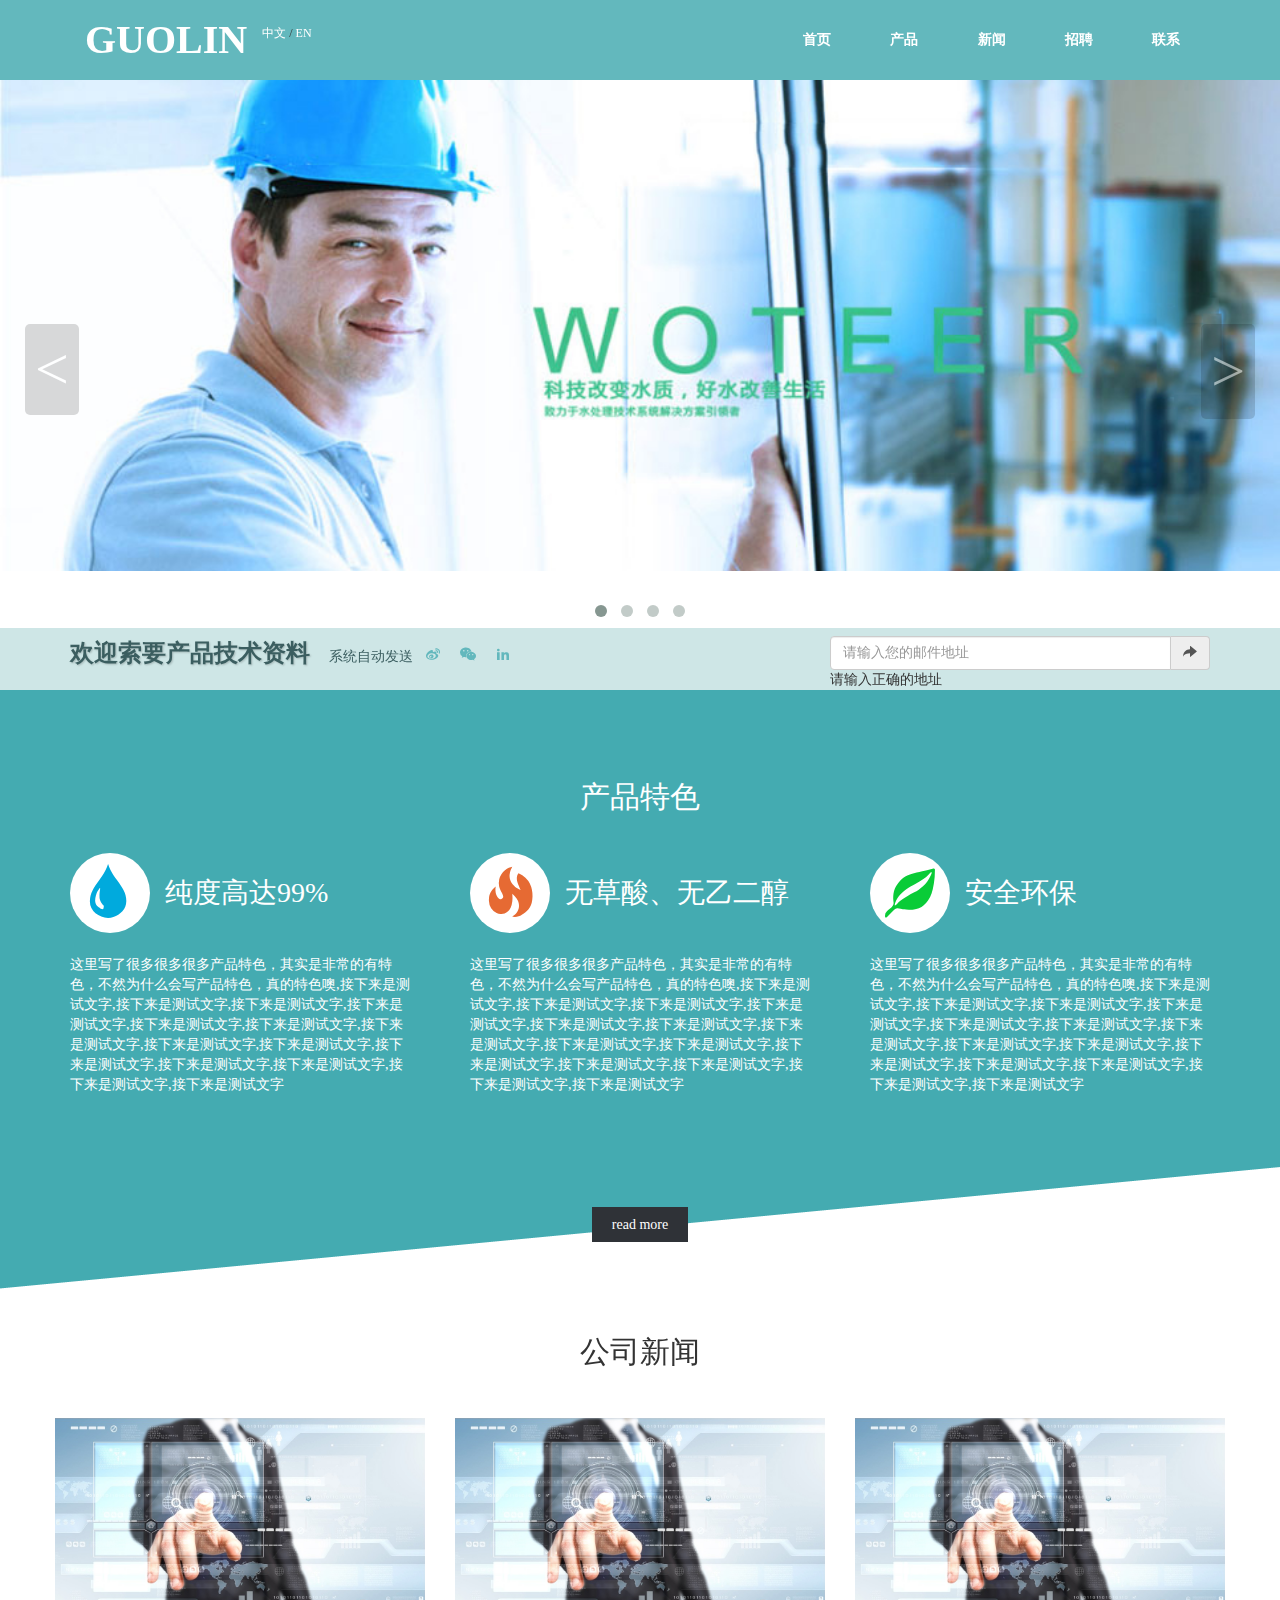
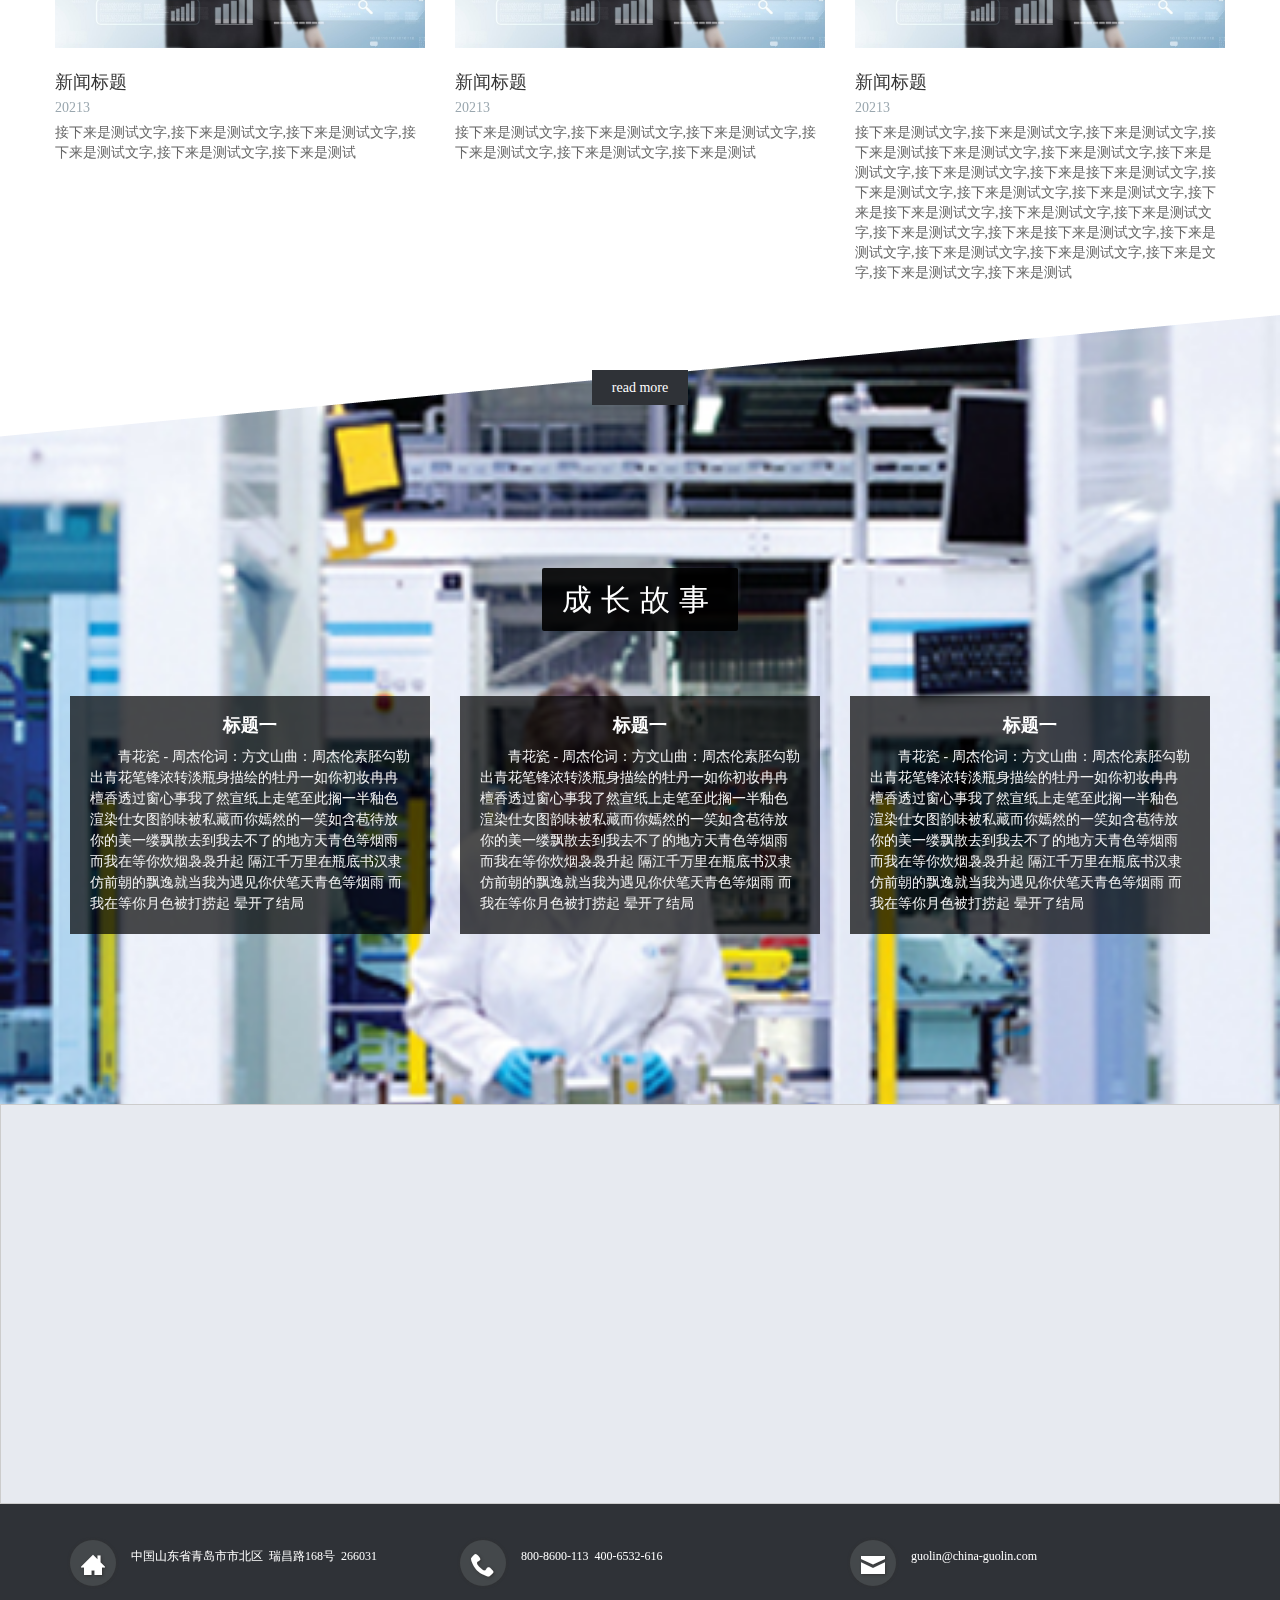
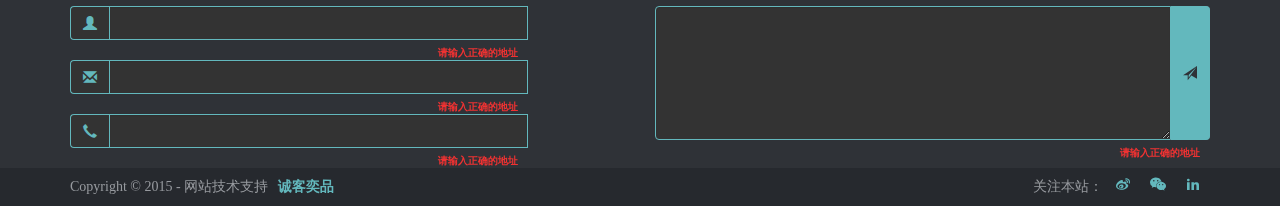
<file: index.html>
<!DOCTYPE html>
<html lang="en">
<head>
	<meta charset="UTF-8">
	<meta http-equiv="X-UA-Compatible" content="IE=edge">
	<meta name="viewport" content="width=device-width, initial-scale=1">
	<title>乙醛酸首页</title>
	<Link Rel="SHORTCUT ICON" href="favicon.ico">
	<link rel="stylesheet" type="text/css" href="css/bootstrap.min.css">
	<link rel="stylesheet" type="text/css" href="css/main.css">
	<link rel="stylesheet" type="text/css" href="icomoon/style.css">
	<link rel="stylesheet" type="text/css" href="css/owl.carousel.css">
	<link rel="stylesheet" type="text/css" href="css/owl.theme.css">
	<!--[if lt IE 9]>
	    <script src="http://cdn.bootcss.com/html5shiv/3.7.2/html5shiv.min.js"></script>
	    <script src="http://cdn.bootcss.com/respond.js/1.4.2/respond.min.js"></script>
    <![endif]-->
</head>
<body>
	<nav class="nav-bar navbar-default">
		<div class="container">
			<!-- 导航logo与显隐button -->
			<div class="navbar-header">
				<button type="button" class="navbar-toggle collapsed" data-toggle="collapse" data-target="#bs-example-navbar-collapse-1" aria-expanded="false">
			        <span class="sr-only">Toggle navigation</span>
			        <span class="icon-bar"></span>
			        <span class="icon-bar"></span>
			        <span class="icon-bar"></span>
			      </button>
			      <a href="index.html" class="navbar-brand">GuoLin</a>
			      <span class="sup"><a href="#">中文</a> / <a href="#">EN</a></span>
			</div>

			<div class="collapse navbar-collapse" id="bs-example-navbar-collapse-1">
				<ul class="nav navbar-nav navbar-right">
					<li><a href="index.html">首页</a></li>
					<li><a href="product.html">产品</a></li>
					<li><a href="news.html">新闻</a></li>
					<li><a href="http://123.57.233.9:8080/GLF/gl/recruitment">招聘</a></li>
					<li><a href="index.html#contact">联系</a></li>
				</ul>
			</div>
		</div>
	</nav>

	<section class="container-fulid owl-carousel">
		  <div class="justtry"><img src="images/index-banner.jpg"></div>
		  <div class="justtry"><img src="images/2.jpg"></div>
		  <div class="justtry"><img src="images/3.jpg"></div>
		  <div class="justtry"><img src="images/4.jpg"></div>
	</section>

	<section class="title-back">
		<div class="container">
			<div class="col-sm-8  request">
				<h3>欢迎索要产品技术资料</h3>
				<p class="request-text">系统自动发送</p>
				<ul class="list-unstyled clearfix index-share">
					<li><a href="#"><span class="icon-weibo"></span></a></li>
					<li><a href="#"><span class="icon-wechat"></span></a></li>
					<li><a href="#"><span class="icon-linkedin"></span></a></li>
				</ul>
			</div>
			<div class="col-sm-4 input-group send">
				<input type="email" class="form-control" placeholder="请输入您的邮件地址" aria-describedby="email">
				<span class="input-group-addon">
					<span class="glyphicon glyphicon-share-alt"></span>
					<input class="request-submit" type="submit">
				</span>
			</div>
			<span class="error">请输入正确的地址</span>
		</div>
	</section>

	<section class="green-back">
		<div class="container product-char">
			<div class="row">
				<h2>产品特色</h2>
			</div>
			<div class="row">
				<div class="col-sm-4">
					<div class="col-sm-12 clearfix">
						<span class="char-icon"><span class="glyphicon glyphicon-tint"></span></span>
						<span class="char-title">纯度高达99%</span>
					</div>
					<div class="col-sm-12">
						<p class="char-text">这里写了很多很多很多产品特色，其实是非常的有特色，不然为什么会写产品特色，真的特色噢,接下来是测试文字,接下来是测试文字,接下来是测试文字,接下来是测试文字,接下来是测试文字,接下来是测试文字,接下来是测试文字,接下来是测试文字,接下来是测试文字,接下来是测试文字,接下来是测试文字,接下来是测试文字,接下来是测试文字,接下来是测试文字</p>
					</div>
				</div>
				<div class="col-sm-4">
					<div class="col-sm-12 clearfix">
						<span class="char-icon"><span class="glyphicon glyphicon-fire"></span></span>
						<span class="char-title">无草酸、无乙二醇</span>
					</div>
					<div class="col-sm-12">
						<p class="char-text">这里写了很多很多很多产品特色，其实是非常的有特色，不然为什么会写产品特色，真的特色噢,接下来是测试文字,接下来是测试文字,接下来是测试文字,接下来是测试文字,接下来是测试文字,接下来是测试文字,接下来是测试文字,接下来是测试文字,接下来是测试文字,接下来是测试文字,接下来是测试文字,接下来是测试文字,接下来是测试文字,接下来是测试文字</p>
					</div>
				</div>
				<div class="col-sm-4 ">
					<div class="col-sm-12 clearfix">
						<span class="char-icon"><span class="glyphicon glyphicon-leaf"></span></span>
						<span class="char-title">安全环保</span>
					</div>
					<div class="col-sm-12">
						<p class="char-text">这里写了很多很多很多产品特色，其实是非常的有特色，不然为什么会写产品特色，真的特色噢,接下来是测试文字,接下来是测试文字,接下来是测试文字,接下来是测试文字,接下来是测试文字,接下来是测试文字,接下来是测试文字,接下来是测试文字,接下来是测试文字,接下来是测试文字,接下来是测试文字,接下来是测试文字,接下来是测试文字,接下来是测试文字</p>
					</div>
				</div>
			</div>
		</div>
	</section>


	<section class="read-more after">
		<a href="product.html">read more</a>
	</section>

	<section style="position:relative;">
		<div class="container news">
			<div class="row">
				<h2>公司新闻</h2>
				<!-- <p class="introduction">公司新闻模块简介</p> -->
			</div>
			<div class="row">
				<div class="col-sm-4 clearfix">
					<a href="newsContent.html"><img class="news-img" src="images/news.jpg"></a>
					<a href="newsContent.html"><h4 class="news-title">新闻标题</h4></a>
					<p class="news-time">20213</p>
					<p class="news-text">接下来是测试文字,接下来是测试文字,接下来是测试文字,接下来是测试文字,接下来是测试文字,接下来是测试</p>
				</div>
				<div class="col-sm-4 clearfix">
					<a href="newsContent.html"><img class="news-img" src="images/news.jpg"></a>
					<a href="newsContent.html"><h4 class="news-title">新闻标题</h4></a>
					<p class="news-time">20213</p>
					<p class="news-text">接下来是测试文字,接下来是测试文字,接下来是测试文字,接下来是测试文字,接下来是测试文字,接下来是测试</p>
				</div>
				<div class="col-sm-4 clearfix">
					<a href="newsContent.html"><img class="news-img" src="images/news.jpg"></a>
					<a href="newsContent.html"><h4 class="news-title">新闻标题</h4></a>
					<p class="news-time">20213</p>
					<p class="news-text">接下来是测试文字,接下来是测试文字,接下来是测试文字,接下来是测试接下来是测试文字,接下来是测试文字,接下来是测试文字,接下来是测试文字,接下来是接下来是测试文字,接下来是测试文字,接下来是测试文字,接下来是测试文字,接下来是接下来是测试文字,接下来是测试文字,接下来是测试文字,接下来是测试文字,接下来是接下来是测试文字,接下来是测试文字,接下来是测试文字,接下来是测试文字,接下来是文字,接下来是测试文字,接下来是测试</p>
				</div>
			</div>
		</div>
	</section>
	

	<section class="read-more before">
		<a href="news.html">read more</a>
	</section>


	<section class="" style="position:relative">
		<section class="container-fulid owl-theme" id="backtry">
			  <div class="item">
			      <div class="text-center">
			          <img src="images/20150522_bluebg.png" alt="">
			      </div>
			  </div>
			  <div class="item">
			      <div class="text-center">
			          <img src="images/video.jpg" alt="">
			      </div>
			  </div>
		</section>
		<div class="container develop">
			<div class="row">
				<h2><span class="introduction">成长故事</span></h2>
				<!-- <p class="introduction">成长故事模块简介</p> -->
			</div>
			<div class="row">
				<div class="col-sm-4">
					<div class=" story">
						<h5>标题一</h5>
						<p>青花瓷 - 周杰伦词：方文山曲：周杰伦素胚勾勒出青花笔锋浓转淡瓶身描绘的牡丹一如你初妆冉冉檀香透过窗心事我了然宣纸上走笔至此搁一半釉色渲染仕女图韵味被私藏而你嫣然的一笑如含苞待放你的美一缕飘散去到我去不了的地方天青色等烟雨 而我在等你炊烟袅袅升起 隔江千万里在瓶底书汉隶仿前朝的飘逸就当我为遇见你伏笔天青色等烟雨 而我在等你月色被打捞起 晕开了结局</p>
					</div>
				</div>
				<div class="col-sm-4">
					<div class=" story">
						<h5>标题一</h5>
						<p>青花瓷 - 周杰伦词：方文山曲：周杰伦素胚勾勒出青花笔锋浓转淡瓶身描绘的牡丹一如你初妆冉冉檀香透过窗心事我了然宣纸上走笔至此搁一半釉色渲染仕女图韵味被私藏而你嫣然的一笑如含苞待放你的美一缕飘散去到我去不了的地方天青色等烟雨 而我在等你炊烟袅袅升起 隔江千万里在瓶底书汉隶仿前朝的飘逸就当我为遇见你伏笔天青色等烟雨 而我在等你月色被打捞起 晕开了结局</p>
					</div>
				</div>
				<div class="col-sm-4">
					<div class=" story">
						<h5>标题一</h5>
						<p>青花瓷 - 周杰伦词：方文山曲：周杰伦素胚勾勒出青花笔锋浓转淡瓶身描绘的牡丹一如你初妆冉冉檀香透过窗心事我了然宣纸上走笔至此搁一半釉色渲染仕女图韵味被私藏而你嫣然的一笑如含苞待放你的美一缕飘散去到我去不了的地方天青色等烟雨 而我在等你炊烟袅袅升起 隔江千万里在瓶底书汉隶仿前朝的飘逸就当我为遇见你伏笔天青色等烟雨 而我在等你月色被打捞起 晕开了结局</p>
					</div>
				</div>
			</div>
		</div>
	</section>

	<section id="cd-google-map">
	    <div id="google-container" style="border:#ccc solid 1px;"></div>
	</section>
	<section class="contact" id="contact">
		<div class="container">
			<div class="row icon-send">
				<div class="col-sm-4 clearfix">
						<span class="char-icon"><span class="icon-home2"></span></span>
						<div class="char-title">
							<span class="char-title">中国山东省青岛市市北区 瑞昌路168号 266031</span>
						</div>
				</div>
				<div class="col-sm-4 clearfix">
						<span class="char-icon"><span class="icon-phone"></span></span>
						<div class="char-title">
							<span class="char-title">800-8600-113 400-6532-616</span>
						</div>
				</div>
				<div class="col-sm-4 clearfix">
						<span class="char-icon"><span class="icon-mail"></span></span>
						<div class="char-title">
							<span class="char-title">guolin@china-guolin.com</span>
						</div>
				</div>
			</div>
			<div class="row">
				<div class="col-sm-5">
					<div class="input-group">
						<span class="input-group-addon"><span class="glyphicon glyphicon-user"></span></span>
						<input type="text" class="form-control">
						<label class="error">请输入正确的地址</label>
					</div>
					
					<div class="input-group">
						<span class="input-group-addon"><span class="glyphicon glyphicon-envelope"></span></span>
						<input type="text" class="form-control">
						<label class="error">请输入正确的地址</label>
					</div>
					
					<div class="input-group">
						<span class="input-group-addon"><span class="glyphicon glyphicon-earphone"></span></span>
						<input type="text" class="form-control">
						<label class="error">请输入正确的地址</label>
					</div>
					
				</div>
				<div class="col-sm-6 col-sm-offset-1">
					<div class="input-group">
						<textarea class="form-control" rows="6"></textarea>
						<label class="error">请输入正确的地址</label>
						<span class="input-group-addon submit">
							<span class="glyphicon glyphicon-send"></span>
							<input class="request-submit" type="submit">
						</span>

					</div>
					
				</div>
				
			</div>
		</div>
	</section>
	<footer>
		<div class="container">
			<p class="tec">Copyright © 2015 - 网站技术支持<span class="theme-author">诚客奕品</span></p>
			<!-- <p class="footer-tell">首页关于我们隐私政策法律 & 法规客服</p> -->
			<div class=" footer-tell">
				<span>关注本站：</span>
				<ul class="list-unstyled clearfix index-share">
					<li><a href="javascript:"><span class="icon-weibo"></span></a></li>
					<li style="position:relative">
						<a href="javascript:"><span class="icon-wechat"></span></a>
					</li>
					<!-- <li><a href="javascript:" data-toggle="modal" data-target="#myModal"><span class="icon-wechat"></span></a></li> -->
					<li><a href="#"><span class="icon-linkedin"></span></a></li>
				</ul>
			</div>
		</div>
	</footer>
	<!-- Modal -->

 <div class="modal fade" id="guanzhuweixin" tabindex="-1" role="dialog" aria-labelledby="myModalLabel">
      <div class="modal-dialog" role="document" style="margin-top:250px;">
        <div class="modal-content"  style="width:auto">
          <div class="modal-header">
            <button type="button" class="close" data-dismiss="modal" aria-label="Close"><span aria-hidden="true">&times;</span></button>
            <h4 class="modal-title" id="myModalLabel">扫一扫</h4>
          </div>
          <div class="modal-body" style="text-align:center">
            <img src='images/weichat-qocde.jpg'>
          </div>
          <div class="modal-footer">
            <button type="button" class="btn btn-default" data-dismiss="modal">关闭</button>
          </div>
        </div>
      </div>
    </div>
	
	<script type="text/javascript" src="js/jquery-1.11.2.min.js"></script>

	<script type="text/javascript" src="js/bootstrap.min.js"></script>
	<script type="text/javascript" src="js/owl.carousel.min.js"></script>

	<script type="text/javascript" src="js/jquery.qrcode.js"></script>
	<script type="text/javascript" src="js/qrcode.js"></script>
	<script type="text/javascript" src="js/main.js"></script>
<!-- 	///////// -->
	<script type="text/javascript" src="http://api.map.baidu.com/api?key=&v=1.4&services=true"></script>
	<script type="text/javascript" src="js/creatMap.js"></script>
	<script type="text/javascript">
		$(document).ready(function(){
		  $('.owl-carousel').owlCarousel({
		  	autoPlay        : 3000,
		  	navigationText:["<",">"],
		  	// slideBy:true
		  	navigation      : true,
		  	items:1,
		  	responsive:true,
		  	itemsDesktop:[1199,1],
		  	itemsDesktopSmall:[979,1],
		  	itemsMobile:[479,1],
		  	itemsTablet:[768,1]
		  });
		  $('#backtry').owlCarousel({
		  	navigation      : false, // Show next and prev buttons
		  	pagination      : false,
		  	autoPlay        : 3000,
		  	slideSpeed      : 700,
		  	paginationSpeed : 700,
		  	singleItem      : true,
		  	autoHeight: true,
		  	rewindSpeed: 2000,
		  	stopOnHover: true
		  });
		})
	</script>
	<script type="text/javascript">
		// function shareTSina(title,rLink,site,pic) {  
		// 		var top = window.screen.height / 2 - 250;  
		// 		var left = window.screen.width / 2 - 300;
		//     title = "标题。";  
		//   // pic = $(".p-img img").attr("src");  
		//    rLink = "http://www.abc.com/heeh.html";  
		     
		//     window.open("http://service.weibo.com/share/share.php?pic=" +encodeURIComponent(pic) +"&title=" +   
		//     encodeURIComponent(title.replace(/&nbsp;/g, " ").replace(/<br \/>/g, " "))+ "&url=" + encodeURIComponent(rLink),  
		//     "分享至新浪微博",  
		//     "height=500,width=600,top=" + top + ",left=" + left + ",toolbar=no,menubar=no,scrollbars=no, resizable=no,location=no, status=no");  
		      
		// } 
		// console.log($("img").attr('src'));

		// !function() {
  //           var sUserAgent = navigator.userAgent.toLowerCase();
  //           var bIsIpad = sUserAgent.match(/ipad/i) == "ipad";
  //           var bIsIphoneOs = sUserAgent.match(/iphone os/i) == "iphone os";
  //           var bIsMidp = sUserAgent.match(/midp/i) == "midp";
  //           var bIsUc7 = sUserAgent.match(/rv:1.2.3.4/i) == "rv:1.2.3.4";
  //           var bIsUc = sUserAgent.match(/ucweb/i) == "ucweb";
  //           var bIsAndroid = sUserAgent.match(/android/i) == "android";
  //           var bIsCE = sUserAgent.match(/windows ce/i) == "windows ce";
  //           var bIsWM = sUserAgent.match(/windows mobile/i) == "windows mobile";
  //           // document.writeln("您的浏览设备为：");
  //           if (bIsIpad || bIsIphoneOs || bIsMidp || bIsUc7 || bIsUc || bIsAndroid || bIsCE || bIsWM) {
  //                $('#qrcodeCanvas').css('top', '-30px').html("请复制网址到微信朋友圈");
  //           } else {
  //           	if (navigator.userAgent.indexOf('Trident') > -1) {
  //           		$('#qrcodeCanvas').qrcode({  //table
  //           			render	: "table",
  //           			text	: "http://baidu.com",
  //           			width:150,
  //           			height:150
  //           		});	
  //           	}else{
  //           		$('#qrcodeCanvas').qrcode({   //canvas
  //           			text	: "http://baidu.com",
  //           			width:150,
  //           			height:150
  //           		});
  //           	};         
  //           }
  //       }()	
        // browserRedirect(); 
		
			
		
		// $("[data-toggle='popover']").popover({html : true });
		// $("[data-toggle='popover']").popover('show');
		// $("[data-toggle='popover']").popover('hide');
	</script>
</body>
</html>
</file>
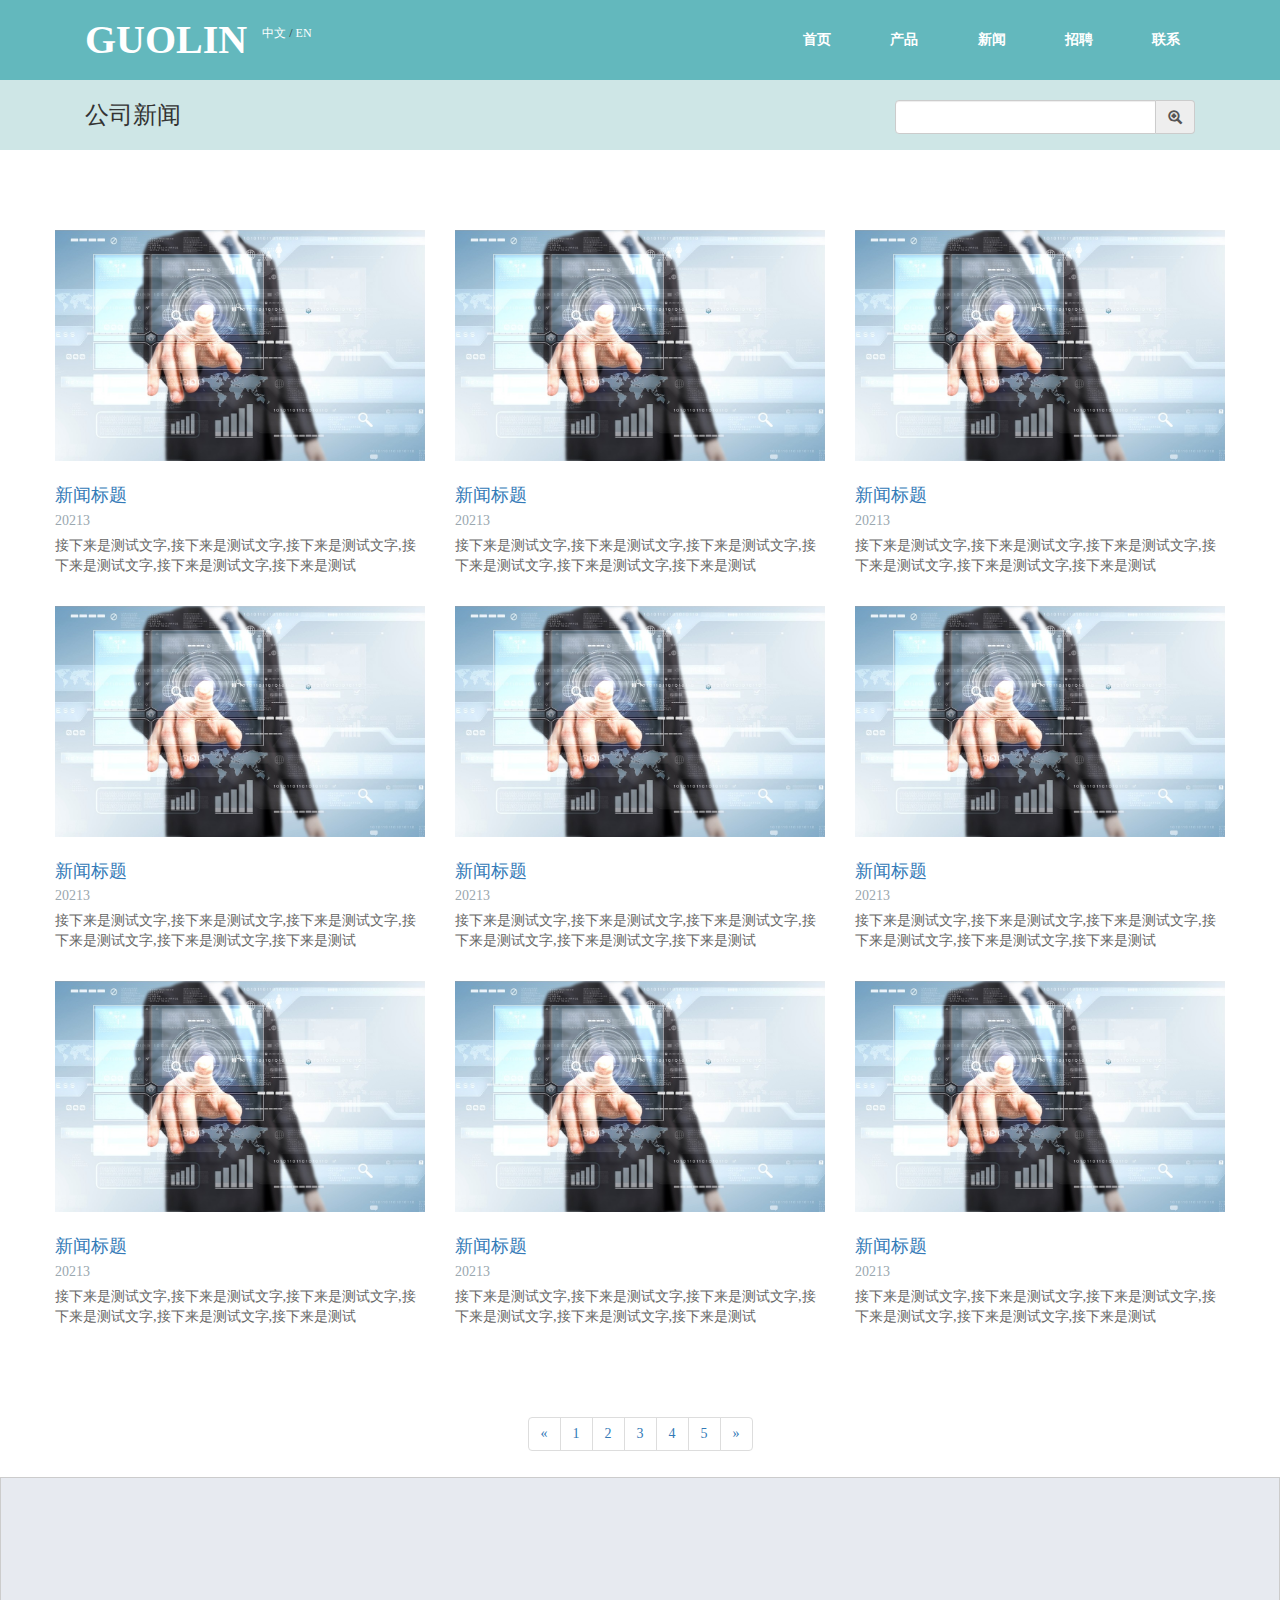
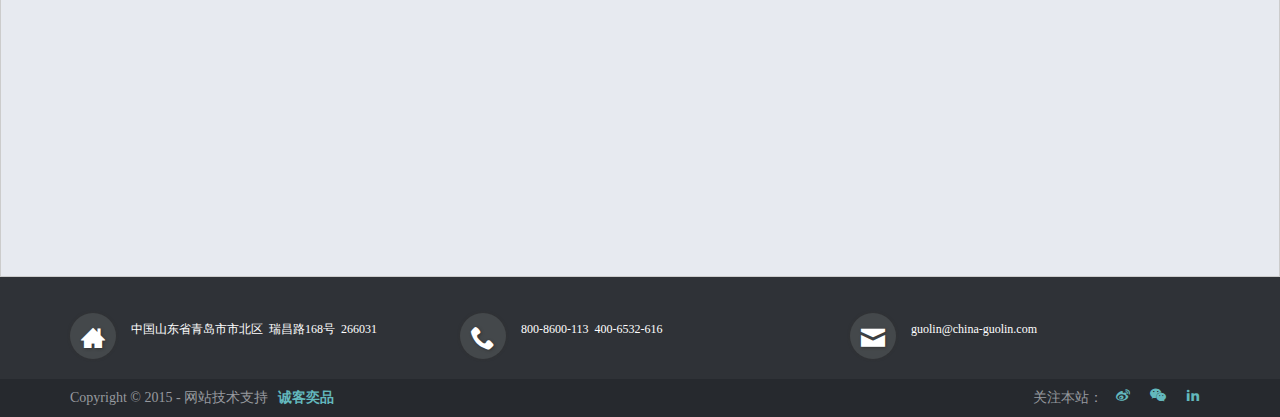
<file: news.html>
<!DOCTYPE html>
<html lang="en">
<head>
	<meta charset="UTF-8">
	<meta http-equiv="X-UA-Compatible" content="IE=edge">
	<meta name="viewport" content="width=device-width, initial-scale=1">
	<title>新闻列表页</title>
	<Link Rel="SHORTCUT ICON" href="favicon.ico">
	<link rel="stylesheet" type="text/css" href="css/bootstrap.min.css">
	<link rel="stylesheet" type="text/css" href="css/main.css">
	<link rel="stylesheet" type="text/css" href="icomoon/style.css">
	<!--[if lt IE 9]>
	    <script src="http://cdn.bootcss.com/html5shiv/3.7.2/html5shiv.min.js"></script>
	    <script src="http://cdn.bootcss.com/respond.js/1.4.2/respond.min.js"></script>
    <![endif]-->
</head>
<body>
	<nav class="nav-bar navbar-default nav-default">
		<div class="container">
			<!-- 导航logo与显隐button -->
			<div class="navbar-header">
				<button type="button" class="navbar-toggle collapsed" data-toggle="collapse" data-target="#bs-example-navbar-collapse-1" aria-expanded="false">
			        <span class="sr-only">Toggle navigation</span>
			        <span class="icon-bar"></span>
			        <span class="icon-bar"></span>
			        <span class="icon-bar"></span>
			      </button>
			      <a href="index.html" class="navbar-brand">GuoLin</a>
			      <span class="sup"><a href="#">中文</a> / <a href="#">EN</a></span>
			</div>

			<div class="collapse navbar-collapse" id="bs-example-navbar-collapse-1">
				<ul class="nav navbar-nav navbar-right">
					<li><a href="index.html">首页</a></li>
					<li><a href="product.html">产品</a></li>
					<li><a href="news.html">新闻</a></li>
					<li><a href="http://123.57.233.9:8080/GLF/gl/recruitment">招聘</a></li>
					<li><a href="index.html#contact">联系</a></li>
				</ul>
			</div>
		</div>
	</nav>

	<section class="title-back title clearfix">
		<div class="container clearfix">
			<h2 class="title-text">公司新闻</h2>
			<div class="title-path input-group">
				<input type="text" class="form-control">
				<span class="input-group-addon"><span class="glyphicon glyphicon-zoom-in"></span></span>
			</div>
		</div>
	</section>

	<section style="position:relative;">
		<div class="container news">
			<div class="row">
				<div class="col-sm-4 clearfix">
					<a href="newsContent.html"><img class="news-img" src="images/news.jpg"></a>
					<h4 class="news-title"><a href="newsContent.html">新闻标题</a></h4>
					<p class="news-time">20213</p>
					<p class="news-text">接下来是测试文字,接下来是测试文字,接下来是测试文字,接下来是测试文字,接下来是测试文字,接下来是测试</p>
				</div>
				<div class="col-sm-4 clearfix">
					<a href="newsContent.html"><img class="news-img" src="images/news.jpg"></a>
					<h4 class="news-title"><a href="newsContent.html">新闻标题</a></h4>
					<p class="news-time">20213</p>
					<p class="news-text">接下来是测试文字,接下来是测试文字,接下来是测试文字,接下来是测试文字,接下来是测试文字,接下来是测试</p>
				</div>
				<div class="col-sm-4 clearfix">
					<a href="newsContent.html"><img class="news-img" src="images/news.jpg"></a>
					<h4 class="news-title"><a href="newsContent.html">新闻标题</a></h4>
					<p class="news-time">20213</p>
					<p class="news-text">接下来是测试文字,接下来是测试文字,接下来是测试文字,接下来是测试文字,接下来是测试文字,接下来是测试</p>
				</div>
			</div>
			<div class="row">
				<div class="col-sm-4 clearfix">
					<a href="newsContent.html"><img class="news-img" src="images/news.jpg"></a>
					<h4 class="news-title"><a href="newsContent.html">新闻标题</a></h4>
					<p class="news-time">20213</p>
					<p class="news-text">接下来是测试文字,接下来是测试文字,接下来是测试文字,接下来是测试文字,接下来是测试文字,接下来是测试</p>
				</div>
				<div class="col-sm-4 clearfix">
					<a href="newsContent.html"><img class="news-img" src="images/news.jpg"></a>
					<h4 class="news-title"><a href="newsContent.html">新闻标题</a></h4>
					<p class="news-time">20213</p>
					<p class="news-text">接下来是测试文字,接下来是测试文字,接下来是测试文字,接下来是测试文字,接下来是测试文字,接下来是测试</p>
				</div>
				<div class="col-sm-4 clearfix">
					<a href="newsContent.html"><img class="news-img" src="images/news.jpg"></a>
					<h4 class="news-title"><a href="newsContent.html">新闻标题</a></h4>
					<p class="news-time">20213</p>
					<p class="news-text">接下来是测试文字,接下来是测试文字,接下来是测试文字,接下来是测试文字,接下来是测试文字,接下来是测试</p>
				</div>
			</div>
			<div class="row">
				<div class="col-sm-4 clearfix">
					<a href="newsContent.html"><img class="news-img" src="images/news.jpg"></a>
					<h4 class="news-title"><a href="newsContent.html">新闻标题</a></h4>
					<p class="news-time">20213</p>
					<p class="news-text">接下来是测试文字,接下来是测试文字,接下来是测试文字,接下来是测试文字,接下来是测试文字,接下来是测试</p>
				</div>
				<div class="col-sm-4 clearfix">
					<a href="newsContent.html"><img class="news-img" src="images/news.jpg"></a>
					<h4 class="news-title"><a href="newsContent.html">新闻标题</a></h4>
					<p class="news-time">20213</p>
					<p class="news-text">接下来是测试文字,接下来是测试文字,接下来是测试文字,接下来是测试文字,接下来是测试文字,接下来是测试</p>
				</div>
				<div class="col-sm-4 clearfix">
					<a href="newsContent.html"><img class="news-img" src="images/news.jpg"></a>
					<h4 class="news-title"><a href="newsContent.html">新闻标题</a></h4>
					<p class="news-time">20213</p>
					<p class="news-text">接下来是测试文字,接下来是测试文字,接下来是测试文字,接下来是测试文字,接下来是测试文字,接下来是测试</p>
				</div>
			</div>
		</div>
	</section>
	<div class="pagination-father">
	  <ul class="pagination">
	    <li>
	      <a href="#" aria-label="Previous">
	        <span aria-hidden="true">&laquo;</span>
	      </a>
	    </li>
	    <li><a href="#">1</a></li>
	    <li><a href="#">2</a></li>
	    <li><a href="#">3</a></li>
	    <li><a href="#">4</a></li>
	    <li><a href="#">5</a></li>
	    <li>
	      <a href="#" aria-label="Next">
	        <span aria-hidden="true">&raquo;</span>
	      </a>
	    </li>
	  </ul>
	</div>
	<section id="cd-google-map">
	    <div id="google-container" style="border:#ccc solid 1px;"></div>
	    <!-- <div id="cd-zoom-in"></div>
	    <div id="cd-zoom-out"></div> -->
	</section>
	<section class="contact" id="contact">
		<div class="container">
			<div class="row icon-send">
				<div class="col-sm-4 clearfix">
						<span class="char-icon"><span class="icon-home2"></span></span>
						<div class="char-title">
							<span class="char-title">中国山东省青岛市市北区 瑞昌路168号 266031</span>
						</div>
				</div>
				<div class="col-sm-4 clearfix">
						<span class="char-icon"><span class="icon-phone"></span></span>
						<div class="char-title">
							<span class="char-title">800-8600-113 400-6532-616</span>
						</div>
				</div>
				<div class="col-sm-4 clearfix">
						<span class="char-icon"><span class="icon-mail"></span></span>
						<div class="char-title">
							<span class="char-title">guolin@china-guolin.com</span>
						</div>
				</div>
			</div>
		</div>
	</section>

		<footer>
		<div class="container">
			<p class="tec">Copyright © 2015 - 网站技术支持<span class="theme-author">诚客奕品</span></p>
			<!-- <p class="footer-tell">首页关于我们隐私政策法律 & 法规客服</p> -->
			<div class=" footer-tell">
				<span>关注本站：</span>
				<ul class="list-unstyled clearfix index-share">
					<li><a href="javascript:"><span class="icon-weibo"></span></a></li>
					<li style="position:relative">
						<a href="javascript:"><span class="icon-wechat"></span></a>
					</li>
					<!-- <li><a href="javascript:" data-toggle="modal" data-target="#myModal"><span class="icon-wechat"></span></a></li> -->
					<li><a href="#"><span class="icon-linkedin"></span></a></li>
				</ul>
			</div>
		</div>
	</footer>
	<!-- Modal -->

 <div class="modal fade" id="guanzhuweixin" tabindex="-1" role="dialog" aria-labelledby="myModalLabel">
      <div class="modal-dialog" role="document" style="margin-top:250px;">
        <div class="modal-content"  style="width:auto">
          <div class="modal-header">
            <button type="button" class="close" data-dismiss="modal" aria-label="Close"><span aria-hidden="true">&times;</span></button>
            <h4 class="modal-title" id="myModalLabel">扫一扫</h4>
          </div>
          <div class="modal-body" style="text-align:center">
            <img src='images/weichat-qocde.jpg'>
          </div>
          <div class="modal-footer">
            <button type="button" class="btn btn-default" data-dismiss="modal">关闭</button>
          </div>
        </div>
      </div>
    </div>

	<script type="text/javascript" src="js/jquery-1.11.2.min.js"></script>
	<script type="text/javascript" src="js/bootstrap.min.js"></script>
	<script type="text/javascript" src="js/main.js"></script>
	<!-- 	///////// -->
	<script type="text/javascript" src="http://api.map.baidu.com/api?key=&v=1.4&services=true"></script>
	<script type="text/javascript" src="js/creatMap.js"></script>
</body>
</html>
</file>
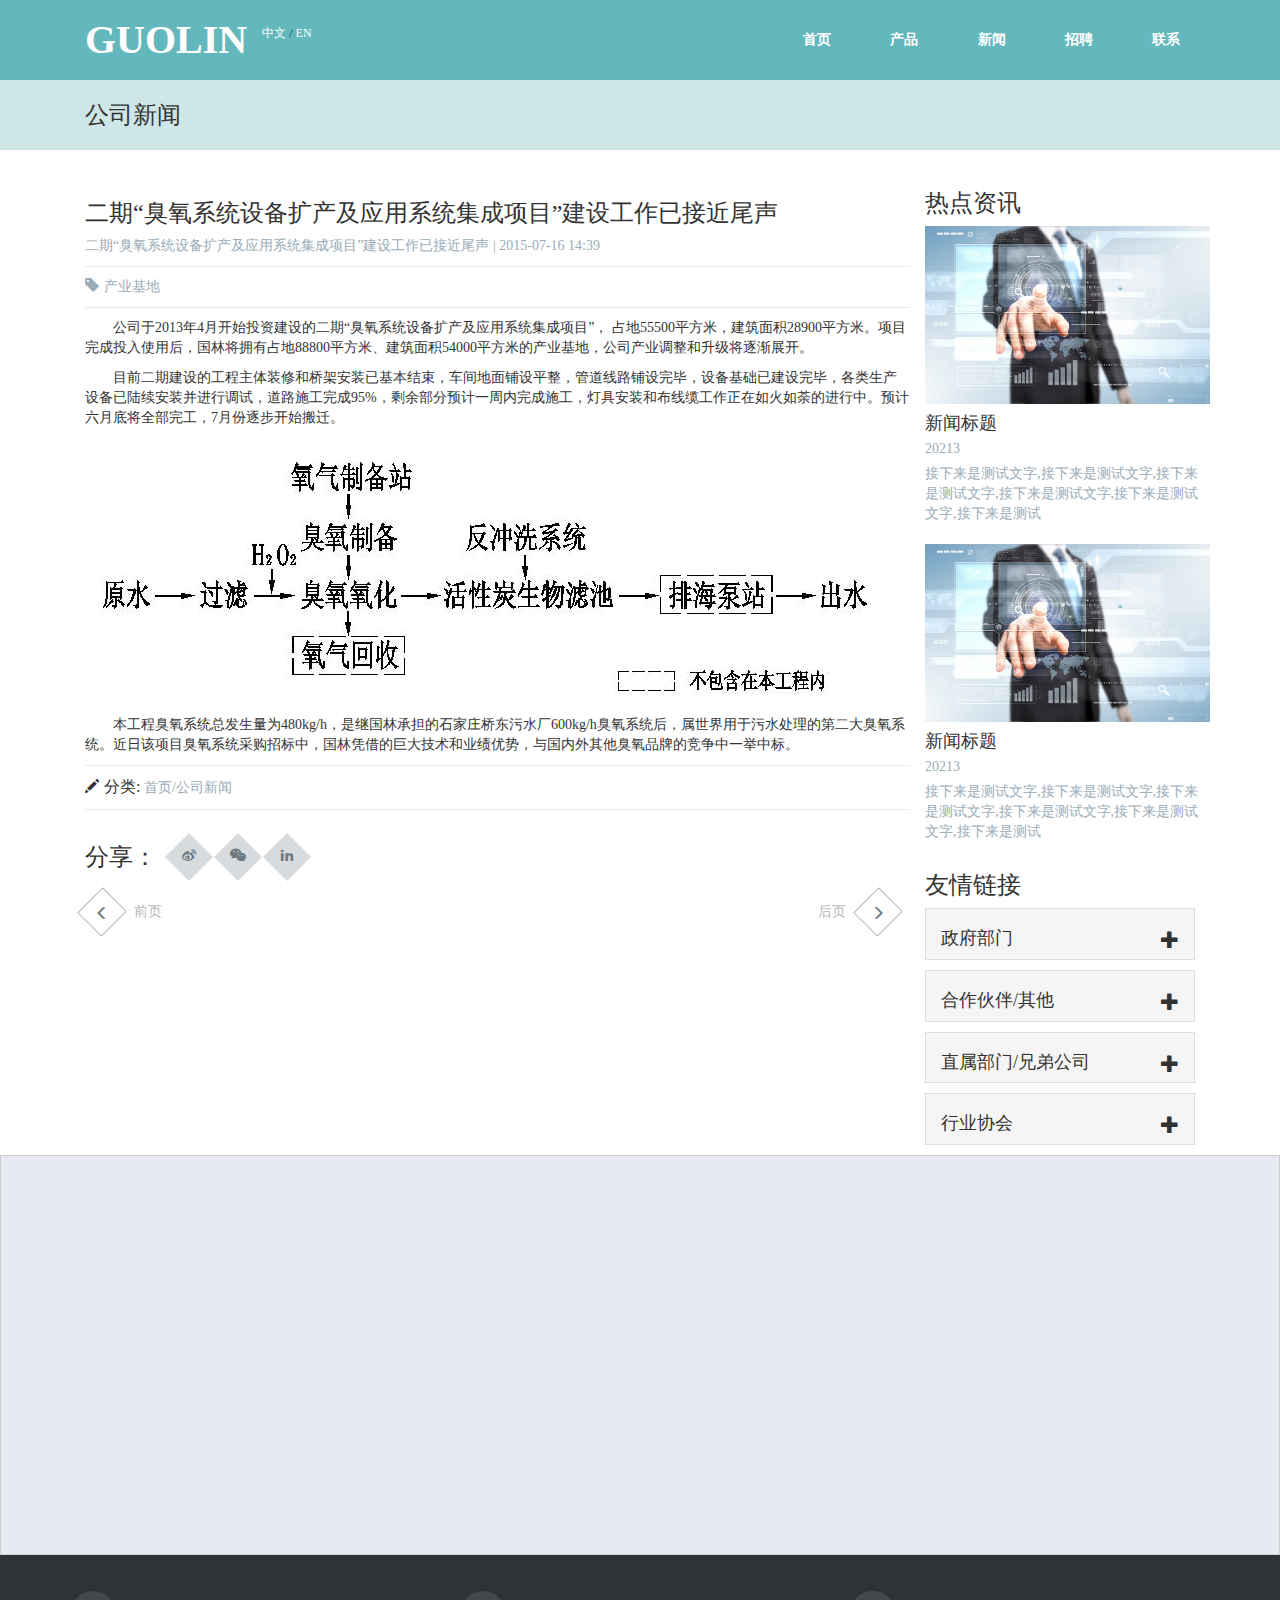
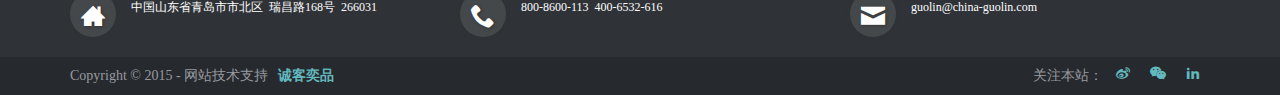
<file: newsContent.html>
<!DOCTYPE html>
<html lang="en">
<head>
	<meta charset="UTF-8">
	<meta http-equiv="X-UA-Compatible" content="IE=edge">
	<meta name="viewport" content="width=device-width, initial-scale=1">
	<title>新闻内容页</title>
	<Link Rel="SHORTCUT ICON" href="favicon.ico">
	<link rel="stylesheet" type="text/css" href="css/bootstrap.min.css">
	<link rel="stylesheet" type="text/css" href="css/main.css">
	<link rel="stylesheet" type="text/css" href="icomoon/style.css">
	<!--[if lt IE 9]>
	    <script src="http://cdn.bootcss.com/html5shiv/3.7.2/html5shiv.min.js"></script>
	    <script src="http://cdn.bootcss.com/respond.js/1.4.2/respond.min.js"></script>
    <![endif]-->
</head>
<body>
	<nav class="nav-bar navbar-default">
		<div class="container">
			<!-- 导航logo与显隐button -->
			<div class="navbar-header">
				<button type="button" class="navbar-toggle collapsed" data-toggle="collapse" data-target="#bs-example-navbar-collapse-1" aria-expanded="false">
			        <span class="sr-only">Toggle navigation</span>
			        <span class="icon-bar"></span>
			        <span class="icon-bar"></span>
			        <span class="icon-bar"></span>
			      </button>
			      <a href="index.html" class="navbar-brand">GuoLin</a>
			      <span class="sup"><a href="#">中文</a> / <a href="#">EN</a></span>
			</div>

			<div class="collapse navbar-collapse" id="bs-example-navbar-collapse-1">
				<ul class="nav navbar-nav navbar-right">
					<li><a href="index.html">首页</a></li>
					<li><a href="product.html">产品</a></li>
					<li><a href="news.html">新闻</a></li>
					<li><a href="http://123.57.233.9:8080/GLF/gl/recruitment">招聘</a></li>
					<li><a href="index.html#contact">联系</a></li>
				</ul>
			</div>
		</div>
	</nav>

	<section class="title-back title clearfix">
		<div class="container clearfix">
			<h2 class="title-text">公司新闻</h2>
		</div>
	</section>

	<section style="position:relative;">
		<div class="container news-content">
			<div class="col-sm-9">
				<h3>二期“臭氧系统设备扩产及应用系统集成项目”建设工作已接近尾声</h3>
				<p>二期“臭氧系统设备扩产及应用系统集成项目”建设工作已接近尾声 | 2015-07-16 14:39</p>
				<p class="article-tag"><span class="glyphicon glyphicon-tag"></span>产业基地</p>
				<div class="editor">
					<p>公司于2013年4月开始投资建设的二期“臭氧系统设备扩产及应用系统集成项目”， 占地55500平方米，建筑面积28900平方米。项目完成投入使用后，国林将拥有占地88800平方米、建筑面积54000平方米的产业基地，公司产业调整和升级将逐渐展开。</p>
					<p>目前二期建设的工程主体装修和桥架安装已基本结束，车间地面铺设平整，管道线路铺设完毕，设备基础已建设完毕，各类生产设备已陆续安装并进行调试，道路施工完成95%，剩余部分预计一周内完成施工，灯具安装和布线缆工作正在如火如荼的进行中。预计六月底将全部完工，7月份逐步开始搬迁。</p>
					<img src="images/2200e1a4-5267-4101-94c0-0f6626519fa1.jpg">
					<p>本工程臭氧系统总发生量为480kg/h，是继国林承担的石家庄桥东污水厂600kg/h臭氧系统后，属世界用于污水处理的第二大臭氧系统。近日该项目臭氧系统采购招标中，国林凭借的巨大技术和业绩优势，与国内外其他臭氧品牌的竞争中一举中标。</p>
				</div>
				<p class="article-tag">
					<span class="name"><span class="glyphicon glyphicon-pencil"></span>分类:</span> 首页/公司新闻
				</p>
				<div class="share clearfix">
					<span>分享：</span>
					<ul class="list-unstyled share-list clearfix">
						<li><a href="#"><span class="icon-weibo"></span></a></li>
						<li><a href="#"><span class="icon-wechat"></span></a></li>
						<li><a href="#"><span class="icon-linkedin"></span></a></li>
					</ul>
				</div>
				<div class="clearfix">
					<a class="pull-left change-page" href="">
						<div class="rotate135 clearfix">
							<span class="glyphicon glyphicon-menu-left rotate45"></span>
						</div>
						前页
					</a>
					<a class="pull-right change-page" href="">
						后页
						<div class="rotate135 clearfix pull-right">
							<span class="glyphicon glyphicon-menu-right rotate45"></span>
						</div>
						
					</a>
				</div>
			</div>
			<div class="col-sm-3">
				<div class="hot-news">
					<h3 class="row">热点资讯</h3>
					<div class="row clearfix">
						<a href="#"><img class="news-img" src="images/news.jpg"></a>
						<a href="#"><h4 class="news-title">新闻标题</h4></a>
						<p class="news-time">20213</p>
						<p class="news-text">接下来是测试文字,接下来是测试文字,接下来是测试文字,接下来是测试文字,接下来是测试文字,接下来是测试</p>
					</div>
					<div class="row clearfix">
						<a href="#"><img class="news-img" src="images/news.jpg"></a>
						<a href="#"><h4 class="news-title">新闻标题</h4></a>
						<p class="news-time">20213</p>
						<p class="news-text">接下来是测试文字,接下来是测试文字,接下来是测试文字,接下来是测试文字,接下来是测试文字,接下来是测试</p>
					</div>
				</div>
				<div class="links">
					<h3 class="row">友情链接</h3>
					<div class="pannle">
						<h4><a href="">政府部门<span class="glyphicon glyphicon-plus"></span></a></h4>
						<ul class="list-unstyled">
							<li><a href="#">相关部门</a></li>
						</ul>
					</div>
					<div class="pannle">
						<h4><a href="">合作伙伴/其他<span class="glyphicon glyphicon-plus"></span></a></h4>
						<ul class="list-unstyled">
							<li><a href="#">合作伙伴</a></li>
						</ul>
					</div>
					<div class="pannle">
						<h4><a href="">直属部门/兄弟公司<span class="glyphicon glyphicon-plus"></span></a></h4>
						<ul class="list-unstyled">
							<li><a href="#">臭氧技术中心</a></li>
							<li><a href="#">压电陶瓷</a></li>
							<li><a href="#">国林总站</a></li>
						</ul>
					</div>
					<div class="pannle">
						<h4><a href="">行业协会<span class="glyphicon glyphicon-plus"></span></a></h4>
						<ul class="list-unstyled">
							<li><a href="#">行业协会</a></li>
						</ul>
					</div>
				</div>
			</div>
		</div>
	</section>

	<section id="cd-google-map">
	    <div id="google-container" style="border:#ccc solid 1px;"></div>
	    <!-- <div id="cd-zoom-in"></div>
	    <div id="cd-zoom-out"></div> -->
	</section>
	<section class="contact" id="contact">
		<div class="container">
			<div class="row icon-send">
				<div class="col-sm-4 clearfix">
						<span class="char-icon"><span class="icon-home2"></span></span>
						<div class="char-title">
							<span class="char-title">中国山东省青岛市市北区 瑞昌路168号 266031</span>
						</div>
				</div>
				<div class="col-sm-4 clearfix">
						<span class="char-icon"><span class="icon-phone"></span></span>
						<div class="char-title">
							<span class="char-title">800-8600-113 400-6532-616</span>
						</div>
				</div>
				<div class="col-sm-4 clearfix">
						<span class="char-icon"><span class="icon-mail"></span></span>
						<div class="char-title">
							<span class="char-title">guolin@china-guolin.com</span>
						</div>
				</div>
			</div>
		</div>
	</section>

		<footer>
		<div class="container">
			<p class="tec">Copyright © 2015 - 网站技术支持<span class="theme-author">诚客奕品</span></p>
			<!-- <p class="footer-tell">首页关于我们隐私政策法律 & 法规客服</p> -->
			<div class=" footer-tell">
				<span>关注本站：</span>
				<ul class="list-unstyled clearfix index-share">
					<li><a href="javascript:"><span class="icon-weibo"></span></a></li>
					<li style="position:relative">
						<a href="javascript:"><span class="icon-wechat"></span></a>
					</li>
					<!-- <li><a href="javascript:" data-toggle="modal" data-target="#myModal"><span class="icon-wechat"></span></a></li> -->
					<li><a href="#"><span class="icon-linkedin"></span></a></li>
				</ul>
			</div>
		</div>
	</footer>
	<!-- Modal -->

 <div class="modal fade" id="guanzhuweixin" tabindex="-1" role="dialog" aria-labelledby="myModalLabel">
      <div class="modal-dialog" role="document" style="margin-top:250px;">
        <div class="modal-content"  style="width:auto">
          <div class="modal-header">
            <button type="button" class="close" data-dismiss="modal" aria-label="Close"><span aria-hidden="true">&times;</span></button>
            <h4 class="modal-title" id="myModalLabel">扫一扫</h4>
          </div>
          <div class="modal-body" style="text-align:center">
            <img src='images/weichat-qocde.jpg'>
          </div>
          <div class="modal-footer">
            <button type="button" class="btn btn-default" data-dismiss="modal">关闭</button>
          </div>
        </div>
      </div>
    </div>
	<div class="modal fade" id="weixinModal" tabindex="-1" role="dialog" aria-labelledby="myModalLabel">
	  <div class="modal-dialog" role="document" style="margin-top:250px;">
	    <div class="modal-content"  style="width:auto">
	      <div class="modal-header">
	        <button type="button" class="close" data-dismiss="modal" aria-label="Close"><span aria-hidden="true">&times;</span></button>
	        <h4 class="modal-title" id="myModalLabel">微信分享指导</h4>
	      </div>
	      <div class="modal-body">
	      	<ol>
	            <li>找到浏览器地址栏</li>
	            <li>在浏览器地址栏中复制链接</li>
	            <li>打开微信</li>
	            <li>在朋友圈或对话中黏贴链接并发送</li>
	        </ol>
	      </div>
	      <div class="modal-footer">
	        <button type="button" class="btn btn-default" data-dismiss="modal">Close</button>
	      </div>
	    </div>
	  </div>
	</div>
	<div id="qrcodeCanvas"></div>

	<script type="text/javascript" src="js/jquery-1.11.2.min.js"></script>
	<script type="text/javascript" src="js/bootstrap.min.js"></script>
	<script type="text/javascript" src="js/jquery.qrcode.js"></script>
	<script type="text/javascript" src="js/qrcode.js"></script>
	<script type="text/javascript" src="js/main.js"></script>
	<!-- 	///////// -->
	<script type="text/javascript" src="http://api.map.baidu.com/api?key=&v=1.4&services=true"></script>
	<script type="text/javascript" src="js/creatMap.js"></script>
	<script type="text/javascript">
		$(".pannle h4 a").click(function(e) {
			var that = $(this).parents(".pannle");
			console.log($(this).attr('class'))
			if (that.children('ul').css('display') == "block") {
				that.children('ul').slideUp(400);
				$(this).children('span').removeClass('glyphicon-minus');
			}else{
				that.siblings('.pannle').find('span').removeClass('glyphicon-minus');
				$(this).addClass('now');
				that.siblings('.pannle').children('ul').slideUp(400);
				that.children('ul').slideDown('400');
				$(this).children('span').addClass('glyphicon-minus');
			};
			e.preventDefault();
		});
	</script>
</body>
</html>
</file>
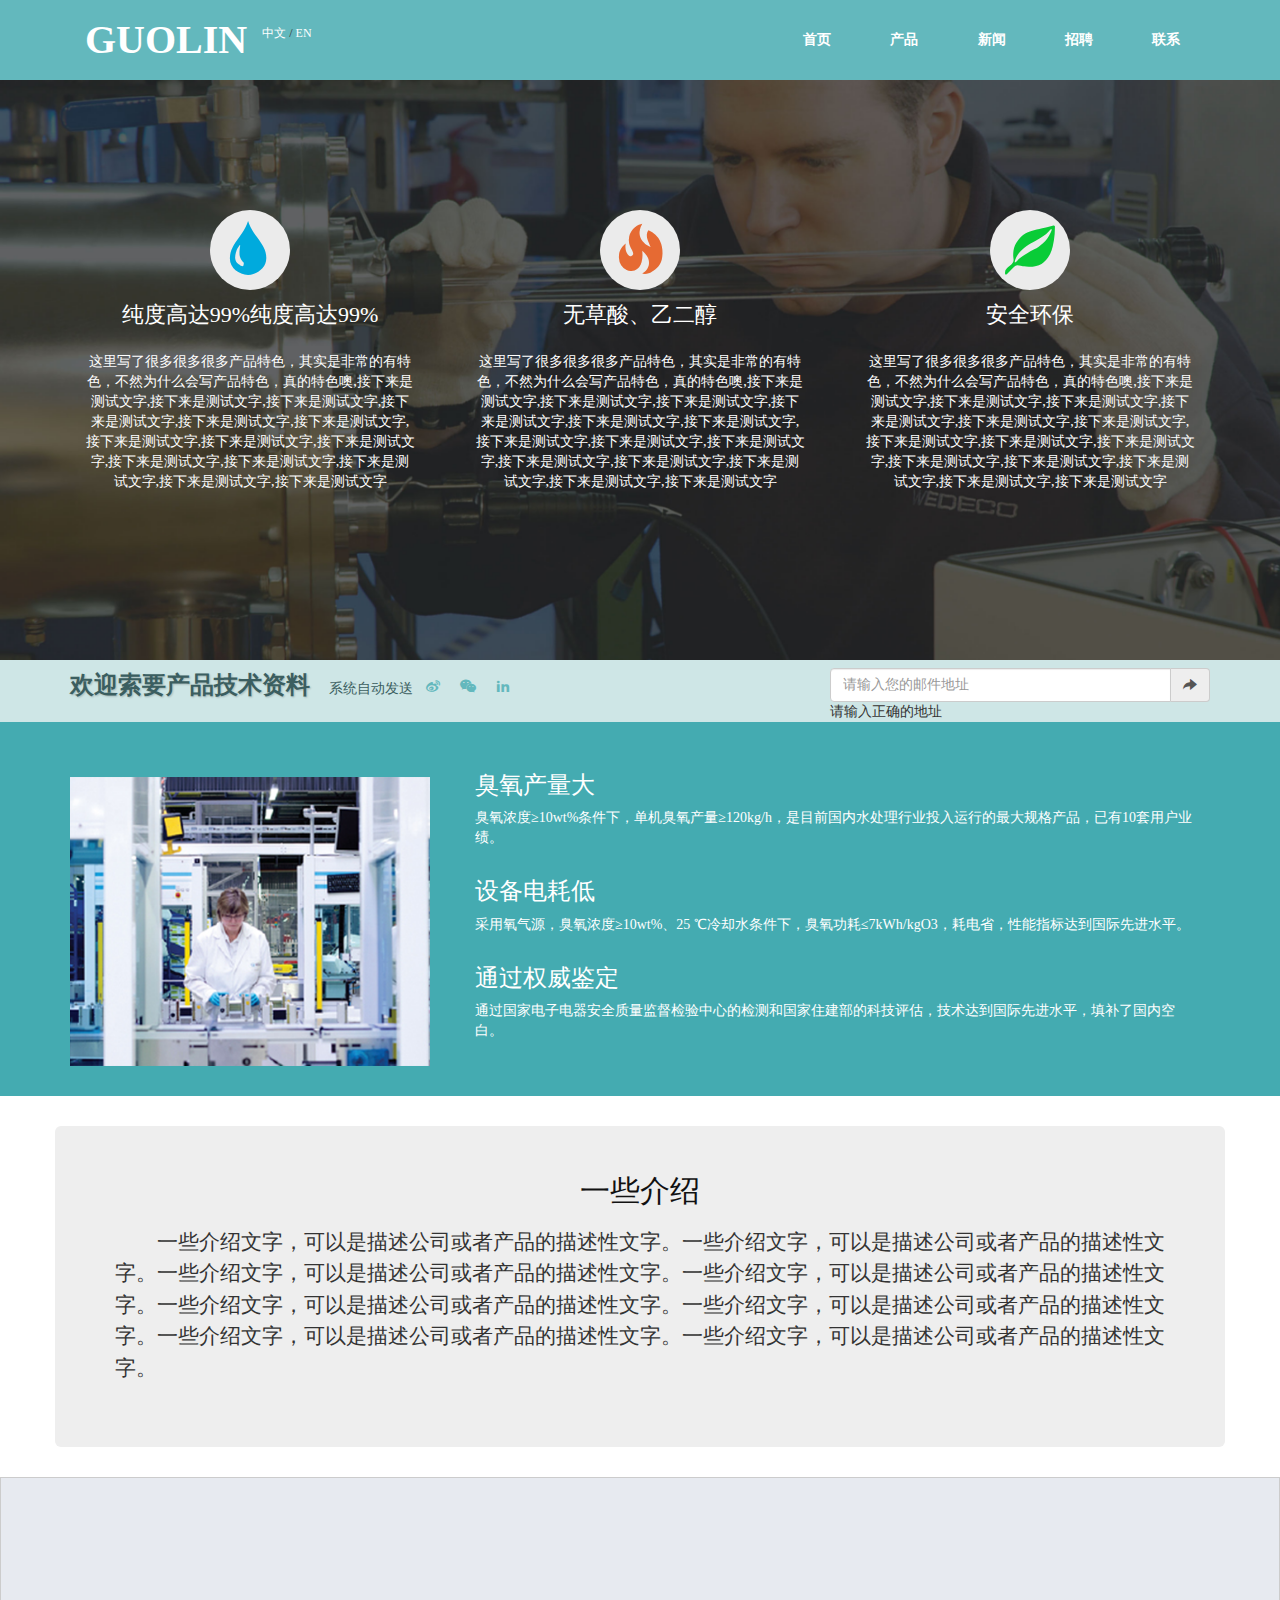
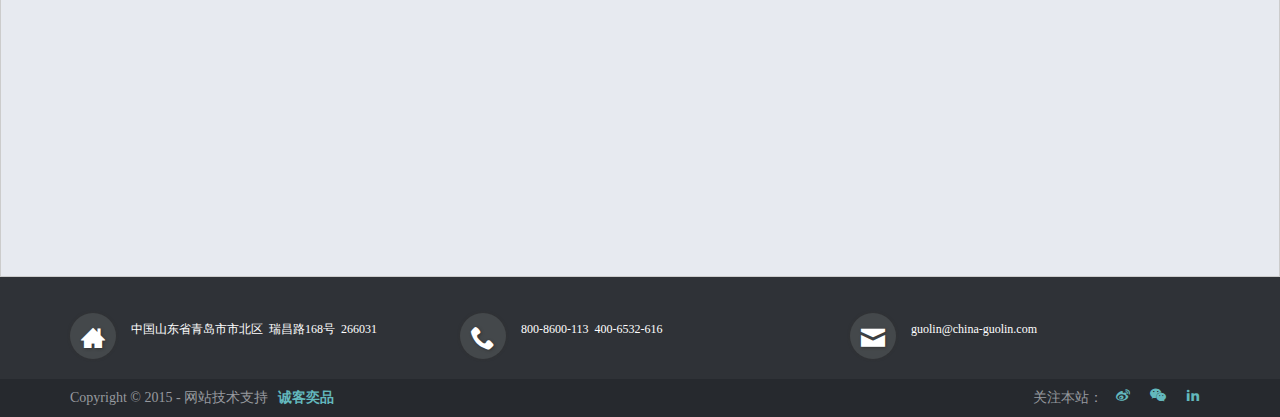
<file: product.html>
<!DOCTYPE html>
<html lang="en">
<head>
	<meta charset="UTF-8">
	<meta http-equiv="X-UA-Compatible" content="IE=edge">
	<meta name="viewport" content="width=device-width, initial-scale=1">
	<title>乙醛酸产品页</title>
	<Link Rel="SHORTCUT ICON" href="favicon.ico">
	<link rel="stylesheet" type="text/css" href="css/bootstrap.min.css">
	<link rel="stylesheet" type="text/css" href="css/main.css">
	<link rel="stylesheet" type="text/css" href="icomoon/style.css">
	<link rel="stylesheet" type="text/css" href="css/owl.carousel.css">
	<link rel="stylesheet" type="text/css" href="css/owl.theme.css">
	<!--[if lt IE 9]>
	    <script src="http://cdn.bootcss.com/html5shiv/3.7.2/html5shiv.min.js"></script>
	    <script src="http://cdn.bootcss.com/respond.js/1.4.2/respond.min.js"></script>
    <![endif]-->
</head>
<body>
	<nav class="nav-bar navbar-default">
		<div class="container">
			<!-- 导航logo与显隐button -->
			<div class="navbar-header">
				<button type="button" class="navbar-toggle collapsed" data-toggle="collapse" data-target="#bs-example-navbar-collapse-1" aria-expanded="false">
			        <span class="sr-only">Toggle navigation</span>
			        <span class="icon-bar"></span>
			        <span class="icon-bar"></span>
			        <span class="icon-bar"></span>
			      </button>
			      <a href="index.html" class="navbar-brand">GuoLin</a>
			      <span class="sup"><a href="#">中文</a> / <a href="#">EN</a></span>
			</div>

			<div class="collapse navbar-collapse" id="bs-example-navbar-collapse-1">
				<ul class="nav navbar-nav navbar-right">
					<li><a href="index.html">首页</a></li>
					<li><a href="product.html">产品</a></li>
					<li><a href="news.html">新闻</a></li>
					<li><a href="http://123.57.233.9:8080/GLF/gl/recruitment">招聘</a></li>
					<li><a href="index.html#contact">联系</a></li>
				</ul>
			</div>
		</div>
	</nav>

	<section class="product-background">
		<div class="container product clearfix">
			<!-- <div class="col-sm-12">
				<h2>产品特色</h2>
			</div> -->
			<div class="row">
				<div class="col-sm-4">
					<div class="col-sm-12 clearfix">
						<div class="char-icon"><span class="glyphicon glyphicon-tint"></span></div>
						<span class="char-title">纯度高达99%纯度高达99%</span>
					</div>
					<div class="col-sm-12">
						<p class="char-text">这里写了很多很多很多产品特色，其实是非常的有特色，不然为什么会写产品特色，真的特色噢,接下来是测试文字,接下来是测试文字,接下来是测试文字,接下来是测试文字,接下来是测试文字,接下来是测试文字,接下来是测试文字,接下来是测试文字,接下来是测试文字,接下来是测试文字,接下来是测试文字,接下来是测试文字,接下来是测试文字,接下来是测试文字</p>
					</div>
				</div>
				<div class="col-sm-4">
					<div class="col-sm-12 clearfix">
						<div class="char-icon"><span class="glyphicon glyphicon-fire"></span></div>
						<span class="char-title">无草酸、乙二醇</span>
					</div>
					<div class="col-sm-12">
						<p class="char-text">这里写了很多很多很多产品特色，其实是非常的有特色，不然为什么会写产品特色，真的特色噢,接下来是测试文字,接下来是测试文字,接下来是测试文字,接下来是测试文字,接下来是测试文字,接下来是测试文字,接下来是测试文字,接下来是测试文字,接下来是测试文字,接下来是测试文字,接下来是测试文字,接下来是测试文字,接下来是测试文字,接下来是测试文字</p>
					</div>
				</div>
				<div class="col-sm-4 clearfix">
					<div class="col-sm-12">
						<div class="char-icon"><span class="glyphicon glyphicon-leaf"></span></div>
						<span class="char-title">安全环保</span>
					</div>
					<div class="col-sm-12">
						<p class="char-text">这里写了很多很多很多产品特色，其实是非常的有特色，不然为什么会写产品特色，真的特色噢,接下来是测试文字,接下来是测试文字,接下来是测试文字,接下来是测试文字,接下来是测试文字,接下来是测试文字,接下来是测试文字,接下来是测试文字,接下来是测试文字,接下来是测试文字,接下来是测试文字,接下来是测试文字,接下来是测试文字,接下来是测试文字</p>
					</div>
				</div>
			</div>
		</div>
	</section>

	<section class="title-back">
		<div class="container">
			<div class="col-sm-8  request">
				<h3>欢迎索要产品技术资料</h3>
				<p class="request-text">系统自动发送</p>
				<ul class="list-unstyled clearfix index-share">
					<li><a href="#"><span class="icon-weibo"></span></a></li>
					<li><a href="#"><span class="icon-wechat"></span></a></li>
					<li><a href="#"><span class="icon-linkedin"></span></a></li>
				</ul>
			</div>
			<div class="col-sm-4 input-group send">
				<input type="email" class="form-control" placeholder="请输入您的邮件地址" aria-describedby="email">
				<span class="input-group-addon">
					<span class="glyphicon glyphicon-share-alt"></span>
					<input class="request-submit" type="submit">
				</span>
			</div>
			<span class="error">请输入正确的地址</span>
		</div>
	</section>
	
	<section class="green-back">
		<div class="container">
			<div class="row product-info">
				<div class="col-sm-4 product-info-img">
					<img src="images/20150522_bluebg.png" width="100%">
				</div>
				<div class="col-sm-8">
					<div class="col-sm-12">
						<h3>臭氧产量大</h3>
						<p>臭氧浓度≥10wt%条件下，单机臭氧产量≥120kg/h，是目前国内水处理行业投入运行的最大规格产品，已有10套用户业绩。</p>
					</div>
					<div class="col-sm-12">
						<h3>设备电耗低</h3>
						<p>采用氧气源，臭氧浓度≥10wt%、25 ℃冷却水条件下，臭氧功耗≤7kWh/kgO3，耗电省，性能指标达到国际先进水平。</p>
					</div>
					<div class="col-sm-12">
						<h3>通过权威鉴定</h3>
						<p>通过国家电子电器安全质量监督检验中心的检测和国家住建部的科技评估，技术达到国际先进水平，填补了国内空白。</p>
					</div>
				</div>
			</div>
		</div>
	</section>

	
	<section class=" product-summer" style="margin-bottom:0;" >
		<div class="container ">
			<div class="row">
				<div class="jumbotron">
					<h2>一些介绍</h2>
					<p>一些介绍文字，可以是描述公司或者产品的描述性文字。一些介绍文字，可以是描述公司或者产品的描述性文字。一些介绍文字，可以是描述公司或者产品的描述性文字。一些介绍文字，可以是描述公司或者产品的描述性文字。一些介绍文字，可以是描述公司或者产品的描述性文字。一些介绍文字，可以是描述公司或者产品的描述性文字。一些介绍文字，可以是描述公司或者产品的描述性文字。一些介绍文字，可以是描述公司或者产品的描述性文字。</p>
				</div>
			</div>
		</div>
	</section>


	<section id="cd-google-map">
	    <div id="google-container" style="border:#ccc solid 1px;"></div>
	    <!-- <div id="cd-zoom-in"></div>
	    <div id="cd-zoom-out"></div> -->
	</section>
	<section class="contact" id="contact">
		<div class="container">
			<div class="row icon-send">
				<div class="col-sm-4 clearfix">
						<span class="char-icon"><span class="icon-home2"></span></span>
						<div class="char-title">
							<span class="char-title">中国山东省青岛市市北区 瑞昌路168号 266031</span>
						</div>
				</div>
				<div class="col-sm-4 clearfix">
						<span class="char-icon"><span class="icon-phone"></span></span>
						<div class="char-title">
							<span class="char-title">800-8600-113 400-6532-616</span>
						</div>
				</div>
				<div class="col-sm-4 clearfix">
						<span class="char-icon"><span class="icon-mail"></span></span>
						<div class="char-title">
							<span class="char-title">guolin@china-guolin.com</span>
						</div>
				</div>
			</div>
		</div>
	</section>

		<footer>
		<div class="container">
			<p class="tec">Copyright © 2015 - 网站技术支持<span class="theme-author">诚客奕品</span></p>
			<!-- <p class="footer-tell">首页关于我们隐私政策法律 & 法规客服</p> -->
			<div class=" footer-tell">
				<span>关注本站：</span>
				<ul class="list-unstyled clearfix index-share">
					<li><a href="javascript:"><span class="icon-weibo"></span></a></li>
					<li style="position:relative">
						<a href="javascript:"><span class="icon-wechat"></span></a>
					</li>
					<!-- <li><a href="javascript:" data-toggle="modal" data-target="#myModal"><span class="icon-wechat"></span></a></li> -->
					<li><a href="#"><span class="icon-linkedin"></span></a></li>
				</ul>
			</div>
		</div>
	</footer>
	<!-- Modal -->

 <div class="modal fade" id="guanzhuweixin" tabindex="-1" role="dialog" aria-labelledby="myModalLabel">
      <div class="modal-dialog" role="document" style="margin-top:250px;">
        <div class="modal-content"  style="width:auto">
          <div class="modal-header">
            <button type="button" class="close" data-dismiss="modal" aria-label="Close"><span aria-hidden="true">&times;</span></button>
            <h4 class="modal-title" id="myModalLabel">扫一扫</h4>
          </div>
          <div class="modal-body" style="text-align:center">
            <img src='images/weichat-qocde.jpg'>
          </div>
          <div class="modal-footer">
            <button type="button" class="btn btn-default" data-dismiss="modal">关闭</button>
          </div>
        </div>
      </div>
    </div>

	<script type="text/javascript" src="js/jquery-1.11.2.min.js"></script>
	<script type="text/javascript" src="js/bootstrap.min.js"></script>
	<script type="text/javascript" src="js/owl.carousel.min.js"></script>
		<script type="text/javascript" src="js/main.js"></script>
	<!-- 	///////// -->
	<script type="text/javascript" src="http://api.map.baidu.com/api?key=&v=1.4&services=true"></script>
	<script type="text/javascript" src="js/creatMap.js"></script>
	<script type="text/javascript">
		$(document).ready(function(){
		  $('.owl-carousel').owlCarousel({
		  	navigation      : true,
		  	items:1,
		  	navigationText:["<",">"],
		  	responsive:true,
		  	itemsDesktop:[1199,1],
		  	itemsDesktopSmall:[979,1],
		  	itemsMobile:[479,1],
		  	itemsTablet:[768,1]
		  });
	
		})
	</script>
</body>
</html>
</file>
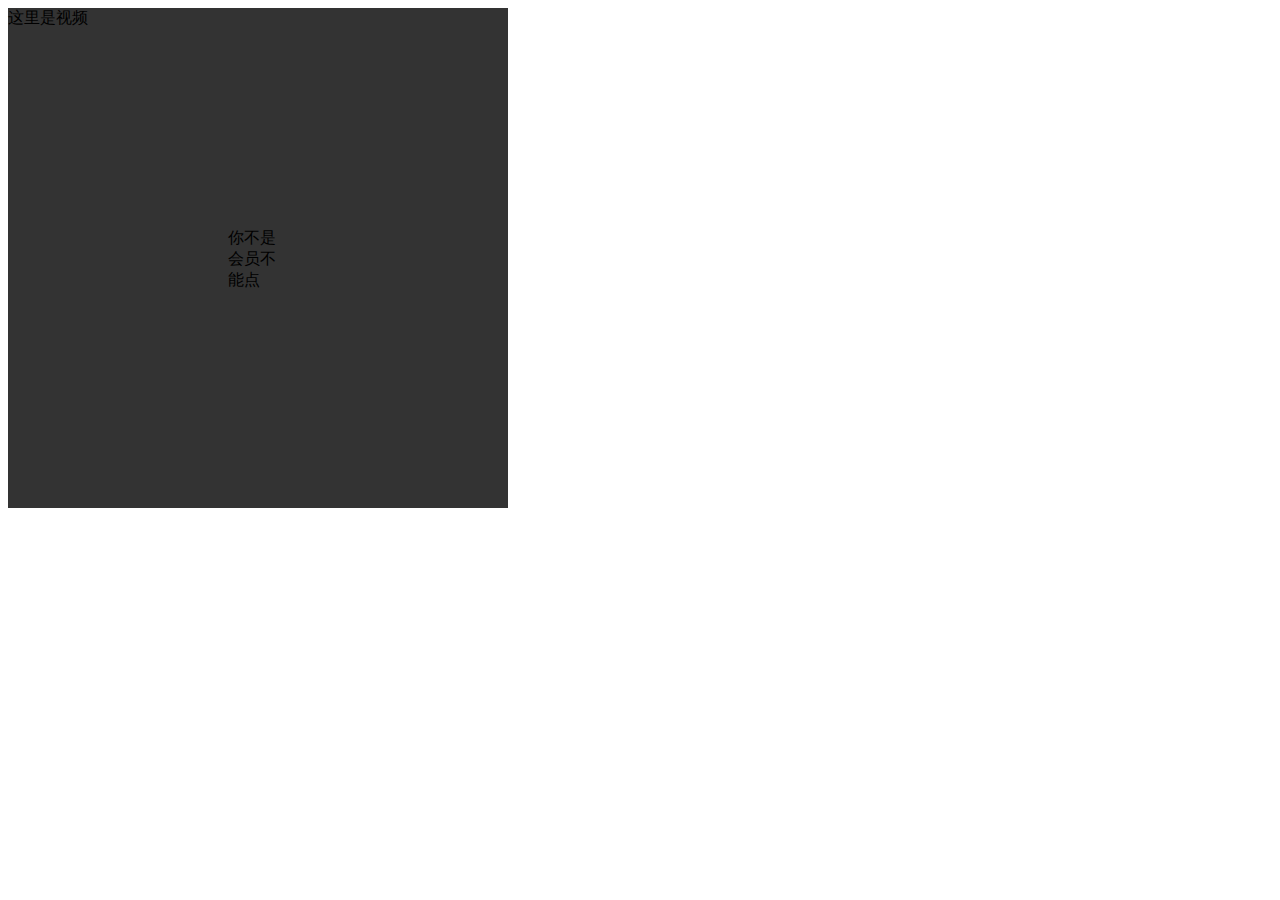
<file: try.html>
<!DOCTYPE html>
<html lang="en">
<head>
	<meta charset="UTF-8">
	<title>Document</title>
	<style type="text/css">
	 .a1{
	 	height: 500px;
	 	width: 500px;
	 	position: relative;
	 	background: #333
	 }
	 .a1:after{
	 	content: "你不是会员不能点";
	 	position: absolute;
	 	left: 50%;
	 	top: 50%;
	 	width: 60px;
	 	height: 60px;
	 	margin: -30px 0 0 -30px;
	 	display: block;
	 }
	</style>
</head>
<body>
	<div class="a1">
		这里是视频
	</div>
</body>
</html>
</file>
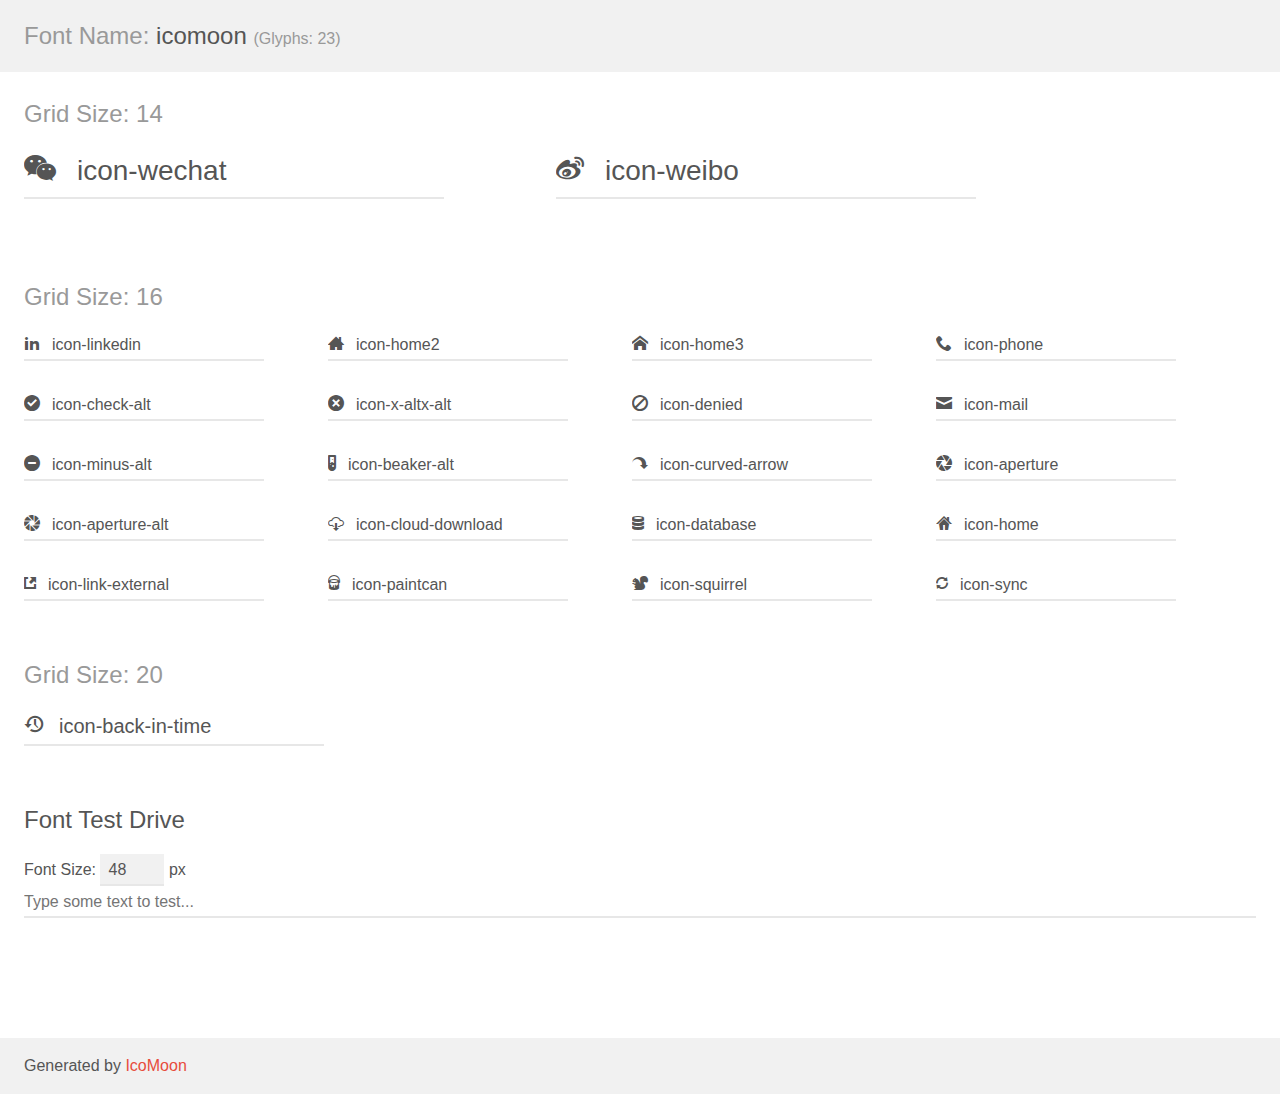
<file: icomoon/demo.html>
<!doctype html>
<html>
<head>
	<meta charset="utf-8">
	<title>IcoMoon Demo</title>
	<meta name="description" content="An Icon Font Generated By IcoMoon.io">
	<meta name="viewport" content="width=device-width, initial-scale=1">
	<link rel="stylesheet" href="demo-files/demo.css">
	<link rel="stylesheet" href="style.css"></head>
<body>
	<div class="bgc1 clearfix">
		<h1 class="mhmm mvm"><span class="fgc1">Font Name:</span> icomoon <small class="fgc1">(Glyphs:&nbsp;23)</small></h1>
	</div>
	<div class="clearfix mhl ptl">
		<h1 class="mvm mtn fgc1">Grid Size: 14</h1>
		<div class="glyph fs1">
			<div class="clearfix bshadow0 pbs">
				<span class="icon-wechat">
				
				</span>
				<span class="mls"> icon-wechat</span>
			</div>
			<fieldset class="fs0 size1of1 clearfix hidden-true">
				<input type="text" readonly value="e60d" class="unit size1of2" />
				<input type="text" maxlength="1" readonly value="&#xe60d;" class="unitRight size1of2 talign-right" />
			</fieldset>
			<div class="fs0 bshadow0 clearfix hidden-true">
				<span class="unit pvs fgc1">liga: </span>
				<input type="text" readonly value="" class="liga unitRight" />
			</div>
		</div>
		<div class="glyph fs1">
			<div class="clearfix bshadow0 pbs">
				<span class="icon-weibo">
				
				</span>
				<span class="mls"> icon-weibo</span>
			</div>
			<fieldset class="fs0 size1of1 clearfix hidden-true">
				<input type="text" readonly value="e60e" class="unit size1of2" />
				<input type="text" maxlength="1" readonly value="&#xe60e;" class="unitRight size1of2 talign-right" />
			</fieldset>
			<div class="fs0 bshadow0 clearfix hidden-true">
				<span class="unit pvs fgc1">liga: </span>
				<input type="text" readonly value="" class="liga unitRight" />
			</div>
		</div>
	</div>
	<div class="clearfix mhl ptl">
		<h1 class="mvm mtn fgc1">Grid Size: 16</h1>
		<div class="glyph fs2">
			<div class="clearfix bshadow0 pbs">
				<span class="icon-linkedin">
				
				</span>
				<span class="mls"> icon-linkedin</span>
			</div>
			<fieldset class="fs0 size1of1 clearfix hidden-true">
				<input type="text" readonly value="e60f" class="unit size1of2" />
				<input type="text" maxlength="1" readonly value="&#xe60f;" class="unitRight size1of2 talign-right" />
			</fieldset>
			<div class="fs0 bshadow0 clearfix hidden-true">
				<span class="unit pvs fgc1">liga: </span>
				<input type="text" readonly value="" class="liga unitRight" />
			</div>
		</div>
		<div class="glyph fs2">
			<div class="clearfix bshadow0 pbs">
				<span class="icon-home2">
				
				</span>
				<span class="mls"> icon-home2</span>
			</div>
			<fieldset class="fs0 size1of1 clearfix hidden-true">
				<input type="text" readonly value="e60b" class="unit size1of2" />
				<input type="text" maxlength="1" readonly value="&#xe60b;" class="unitRight size1of2 talign-right" />
			</fieldset>
			<div class="fs0 bshadow0 clearfix hidden-true">
				<span class="unit pvs fgc1">liga: </span>
				<input type="text" readonly value="" class="liga unitRight" />
			</div>
		</div>
		<div class="glyph fs2">
			<div class="clearfix bshadow0 pbs">
				<span class="icon-home3">
				
				</span>
				<span class="mls"> icon-home3</span>
			</div>
			<fieldset class="fs0 size1of1 clearfix hidden-true">
				<input type="text" readonly value="e60c" class="unit size1of2" />
				<input type="text" maxlength="1" readonly value="&#xe60c;" class="unitRight size1of2 talign-right" />
			</fieldset>
			<div class="fs0 bshadow0 clearfix hidden-true">
				<span class="unit pvs fgc1">liga: </span>
				<input type="text" readonly value="" class="liga unitRight" />
			</div>
		</div>
		<div class="glyph fs2">
			<div class="clearfix bshadow0 pbs">
				<span class="icon-phone">
				
				</span>
				<span class="mls"> icon-phone</span>
			</div>
			<fieldset class="fs0 size1of1 clearfix hidden-true">
				<input type="text" readonly value="e600" class="unit size1of2" />
				<input type="text" maxlength="1" readonly value="&#xe600;" class="unitRight size1of2 talign-right" />
			</fieldset>
			<div class="fs0 bshadow0 clearfix hidden-true">
				<span class="unit pvs fgc1">liga: </span>
				<input type="text" readonly value="" class="liga unitRight" />
			</div>
		</div>
		<div class="glyph fs2">
			<div class="clearfix bshadow0 pbs">
				<span class="icon-check-alt">
				
				</span>
				<span class="mls"> icon-check-alt</span>
			</div>
			<fieldset class="fs0 size1of1 clearfix hidden-true">
				<input type="text" readonly value="e601" class="unit size1of2" />
				<input type="text" maxlength="1" readonly value="&#xe601;" class="unitRight size1of2 talign-right" />
			</fieldset>
			<div class="fs0 bshadow0 clearfix hidden-true">
				<span class="unit pvs fgc1">liga: </span>
				<input type="text" readonly value="" class="liga unitRight" />
			</div>
		</div>
		<div class="glyph fs2">
			<div class="clearfix bshadow0 pbs">
				<span class="icon-x-altx-alt">
				
				</span>
				<span class="mls"> icon-x-altx-alt</span>
			</div>
			<fieldset class="fs0 size1of1 clearfix hidden-true">
				<input type="text" readonly value="e602" class="unit size1of2" />
				<input type="text" maxlength="1" readonly value="&#xe602;" class="unitRight size1of2 talign-right" />
			</fieldset>
			<div class="fs0 bshadow0 clearfix hidden-true">
				<span class="unit pvs fgc1">liga: </span>
				<input type="text" readonly value="" class="liga unitRight" />
			</div>
		</div>
		<div class="glyph fs2">
			<div class="clearfix bshadow0 pbs">
				<span class="icon-denied">
				
				</span>
				<span class="mls"> icon-denied</span>
			</div>
			<fieldset class="fs0 size1of1 clearfix hidden-true">
				<input type="text" readonly value="e603" class="unit size1of2" />
				<input type="text" maxlength="1" readonly value="&#xe603;" class="unitRight size1of2 talign-right" />
			</fieldset>
			<div class="fs0 bshadow0 clearfix hidden-true">
				<span class="unit pvs fgc1">liga: </span>
				<input type="text" readonly value="" class="liga unitRight" />
			</div>
		</div>
		<div class="glyph fs2">
			<div class="clearfix bshadow0 pbs">
				<span class="icon-mail">
				
				</span>
				<span class="mls"> icon-mail</span>
			</div>
			<fieldset class="fs0 size1of1 clearfix hidden-true">
				<input type="text" readonly value="e604" class="unit size1of2" />
				<input type="text" maxlength="1" readonly value="&#xe604;" class="unitRight size1of2 talign-right" />
			</fieldset>
			<div class="fs0 bshadow0 clearfix hidden-true">
				<span class="unit pvs fgc1">liga: </span>
				<input type="text" readonly value="" class="liga unitRight" />
			</div>
		</div>
		<div class="glyph fs2">
			<div class="clearfix bshadow0 pbs">
				<span class="icon-minus-alt">
				
				</span>
				<span class="mls"> icon-minus-alt</span>
			</div>
			<fieldset class="fs0 size1of1 clearfix hidden-true">
				<input type="text" readonly value="e605" class="unit size1of2" />
				<input type="text" maxlength="1" readonly value="&#xe605;" class="unitRight size1of2 talign-right" />
			</fieldset>
			<div class="fs0 bshadow0 clearfix hidden-true">
				<span class="unit pvs fgc1">liga: </span>
				<input type="text" readonly value="" class="liga unitRight" />
			</div>
		</div>
		<div class="glyph fs2">
			<div class="clearfix bshadow0 pbs">
				<span class="icon-beaker-alt">
				
				</span>
				<span class="mls"> icon-beaker-alt</span>
			</div>
			<fieldset class="fs0 size1of1 clearfix hidden-true">
				<input type="text" readonly value="e606" class="unit size1of2" />
				<input type="text" maxlength="1" readonly value="&#xe606;" class="unitRight size1of2 talign-right" />
			</fieldset>
			<div class="fs0 bshadow0 clearfix hidden-true">
				<span class="unit pvs fgc1">liga: </span>
				<input type="text" readonly value="" class="liga unitRight" />
			</div>
		</div>
		<div class="glyph fs2">
			<div class="clearfix bshadow0 pbs">
				<span class="icon-curved-arrow">
				
				</span>
				<span class="mls"> icon-curved-arrow</span>
			</div>
			<fieldset class="fs0 size1of1 clearfix hidden-true">
				<input type="text" readonly value="e607" class="unit size1of2" />
				<input type="text" maxlength="1" readonly value="&#xe607;" class="unitRight size1of2 talign-right" />
			</fieldset>
			<div class="fs0 bshadow0 clearfix hidden-true">
				<span class="unit pvs fgc1">liga: </span>
				<input type="text" readonly value="" class="liga unitRight" />
			</div>
		</div>
		<div class="glyph fs2">
			<div class="clearfix bshadow0 pbs">
				<span class="icon-aperture">
				
				</span>
				<span class="mls"> icon-aperture</span>
			</div>
			<fieldset class="fs0 size1of1 clearfix hidden-true">
				<input type="text" readonly value="e608" class="unit size1of2" />
				<input type="text" maxlength="1" readonly value="&#xe608;" class="unitRight size1of2 talign-right" />
			</fieldset>
			<div class="fs0 bshadow0 clearfix hidden-true">
				<span class="unit pvs fgc1">liga: </span>
				<input type="text" readonly value="" class="liga unitRight" />
			</div>
		</div>
		<div class="glyph fs2">
			<div class="clearfix bshadow0 pbs">
				<span class="icon-aperture-alt">
				
				</span>
				<span class="mls"> icon-aperture-alt</span>
			</div>
			<fieldset class="fs0 size1of1 clearfix hidden-true">
				<input type="text" readonly value="e609" class="unit size1of2" />
				<input type="text" maxlength="1" readonly value="&#xe609;" class="unitRight size1of2 talign-right" />
			</fieldset>
			<div class="fs0 bshadow0 clearfix hidden-true">
				<span class="unit pvs fgc1">liga: </span>
				<input type="text" readonly value="" class="liga unitRight" />
			</div>
		</div>
		<div class="glyph fs2">
			<div class="clearfix bshadow0 pbs">
				<span class="icon-cloud-download">
				
				</span>
				<span class="mls"> icon-cloud-download</span>
			</div>
			<fieldset class="fs0 size1of1 clearfix hidden-true">
				<input type="text" readonly value="f00b" class="unit size1of2" />
				<input type="text" maxlength="1" readonly value="&#xf00b;" class="unitRight size1of2 talign-right" />
			</fieldset>
			<div class="fs0 bshadow0 clearfix hidden-true">
				<span class="unit pvs fgc1">liga: </span>
				<input type="text" readonly value="" class="liga unitRight" />
			</div>
		</div>
		<div class="glyph fs2">
			<div class="clearfix bshadow0 pbs">
				<span class="icon-database">
				
				</span>
				<span class="mls"> icon-database</span>
			</div>
			<fieldset class="fs0 size1of1 clearfix hidden-true">
				<input type="text" readonly value="f096" class="unit size1of2" />
				<input type="text" maxlength="1" readonly value="&#xf096;" class="unitRight size1of2 talign-right" />
			</fieldset>
			<div class="fs0 bshadow0 clearfix hidden-true">
				<span class="unit pvs fgc1">liga: </span>
				<input type="text" readonly value="" class="liga unitRight" />
			</div>
		</div>
		<div class="glyph fs2">
			<div class="clearfix bshadow0 pbs">
				<span class="icon-home">
				
				</span>
				<span class="mls"> icon-home</span>
			</div>
			<fieldset class="fs0 size1of1 clearfix hidden-true">
				<input type="text" readonly value="f08d" class="unit size1of2" />
				<input type="text" maxlength="1" readonly value="&#xf08d;" class="unitRight size1of2 talign-right" />
			</fieldset>
			<div class="fs0 bshadow0 clearfix hidden-true">
				<span class="unit pvs fgc1">liga: </span>
				<input type="text" readonly value="" class="liga unitRight" />
			</div>
		</div>
		<div class="glyph fs2">
			<div class="clearfix bshadow0 pbs">
				<span class="icon-link-external">
				
				</span>
				<span class="mls"> icon-link-external</span>
			</div>
			<fieldset class="fs0 size1of1 clearfix hidden-true">
				<input type="text" readonly value="f07f" class="unit size1of2" />
				<input type="text" maxlength="1" readonly value="&#xf07f;" class="unitRight size1of2 talign-right" />
			</fieldset>
			<div class="fs0 bshadow0 clearfix hidden-true">
				<span class="unit pvs fgc1">liga: </span>
				<input type="text" readonly value="" class="liga unitRight" />
			</div>
		</div>
		<div class="glyph fs2">
			<div class="clearfix bshadow0 pbs">
				<span class="icon-paintcan">
				
				</span>
				<span class="mls"> icon-paintcan</span>
			</div>
			<fieldset class="fs0 size1of1 clearfix hidden-true">
				<input type="text" readonly value="f0d1" class="unit size1of2" />
				<input type="text" maxlength="1" readonly value="&#xf0d1;" class="unitRight size1of2 talign-right" />
			</fieldset>
			<div class="fs0 bshadow0 clearfix hidden-true">
				<span class="unit pvs fgc1">liga: </span>
				<input type="text" readonly value="" class="liga unitRight" />
			</div>
		</div>
		<div class="glyph fs2">
			<div class="clearfix bshadow0 pbs">
				<span class="icon-squirrel">
				
				</span>
				<span class="mls"> icon-squirrel</span>
			</div>
			<fieldset class="fs0 size1of1 clearfix hidden-true">
				<input type="text" readonly value="f0b2" class="unit size1of2" />
				<input type="text" maxlength="1" readonly value="&#xf0b2;" class="unitRight size1of2 talign-right" />
			</fieldset>
			<div class="fs0 bshadow0 clearfix hidden-true">
				<span class="unit pvs fgc1">liga: </span>
				<input type="text" readonly value="" class="liga unitRight" />
			</div>
		</div>
		<div class="glyph fs2">
			<div class="clearfix bshadow0 pbs">
				<span class="icon-sync">
				
				</span>
				<span class="mls"> icon-sync</span>
			</div>
			<fieldset class="fs0 size1of1 clearfix hidden-true">
				<input type="text" readonly value="f087" class="unit size1of2" />
				<input type="text" maxlength="1" readonly value="&#xf087;" class="unitRight size1of2 talign-right" />
			</fieldset>
			<div class="fs0 bshadow0 clearfix hidden-true">
				<span class="unit pvs fgc1">liga: </span>
				<input type="text" readonly value="" class="liga unitRight" />
			</div>
		</div>
	</div>
	<div class="clearfix mhl ptl">
		<h1 class="mvm mtn fgc1">Grid Size: 20</h1>
		<div class="glyph fs3">
			<div class="clearfix bshadow0 pbs">
				<span class="icon-back-in-time">
				
				</span>
				<span class="mls"> icon-back-in-time</span>
			</div>
			<fieldset class="fs0 size1of1 clearfix hidden-true">
				<input type="text" readonly value="e60a" class="unit size1of2" />
				<input type="text" maxlength="1" readonly value="&#xe60a;" class="unitRight size1of2 talign-right" />
			</fieldset>
			<div class="fs0 bshadow0 clearfix hidden-true">
				<span class="unit pvs fgc1">liga: </span>
				<input type="text" readonly value="" class="liga unitRight" />
			</div>
		</div>
	</div>

	<!--[if gt IE 8]><!-->
	<div class="mhl clearfix mbl">
		<h1>Font Test Drive</h1>
		<label>
			Font Size: <input id="fontSize" type="number" class="textbox0 mbm"
			min="8" value="48" />
			px
		</label>
		<input id="testText" type="text" class="phl size1of1 mvl"
		placeholder="Type some text to test..." value=""/>
		</label>
		<div id="testDrive" class="icon-">&nbsp;
		</div>
	</div>
	<!--<![endif]-->
	<div class="bgc1 clearfix">
		<p class="mhl">Generated by <a href="https://icomoon.io/app">IcoMoon</a></p>
	</div>

	<script src="demo-files/demo.js"></script>
</body>
</html>
</file>
<file: css/main.css>
@charset "utf-8";
/*CSS Document*/

body{
	font-family: Georgia, "Times New Roman", "Microsoft YaHei", "微软雅黑", STXihei, "华文细黑", serif;
}

.pagination-father{
	text-align: center;
}
a:after,a:active,a:focus{
	text-decoration: none;
}
nav{
	/*position: fixed;
	top: 0;
	left: 0;*/
	width: 100%;
	z-index: 99999;
	height: 80px;

}
.nav.navbar-nav{
	background: #63B8BD;
}
.navbar-nav{
	margin-top: 0px;
/*	box-shadow: 0px 2px 3px rgba(0,0,0,.3);*/
}
/*.nav-default{
	background-color: #63B8BD !important;
}
*/
@media (min-width: 768px){
	.navbar-nav{
		box-shadow:none;
		margin-top: 0;	
	}

}
.navbar-toggle{
	margin-top: 23px;
}
.green-back{
	background-color: #44abb1;
	position: relative;
	color: #fff;
}
.navbar-default{
	background-color: #63B8BD;
} 
.navbar-brand{
	color: #fff;
	font-size: 40px;
	font-weight: bold;
	height: 80px;
	line-height: 50px;
	text-transform: uppercase;
}
.navbar-nav>li>a{
	color: #fff !important;
	font-weight: bold;
	line-height: 50px;
}
.navbar-nav>li>a:hover{
	background-color: #63B8BD !important;
	color: #fff !important;
}
.navbar-default .navbar-toggle:focus, .navbar-default .navbar-toggle:hover{
	background-color:#63B8BD;
}
.navbar-default .navbar-brand{
	color: #fff;
}
.title{
	margin: 0px 0 30px;
	line-height: 70px;
	color: #333;
}
.title-text{
	float: left;
	margin: 0 0 0 15px;
	line-height: 70px;
	font-size: 24px;
}
.title-path{
	float: right;
	margin-right: 15px;
	margin-top: 20px;
	width: 40%;
	min-width: 150px;
	max-width: 300px;
}
.index-banner{
	width: 100%;
}
.title-back{
	background-color:  #cee6e6;
}

.request{
	padding: 0;
}
.request h3{
	display: inline-block;
	line-height: 50px;
	margin: 0;
	font-weight: bold;
	color: #3b5e60;
	-webkit-text-shadow: 1px 1px 2px rgba(0,0,0,.2);
	-moz-text-shadow: 1px 1px 2px rgba(0,0,0,.2);
	-ms-text-shadow: 1px 1px 2px rgba(0,0,0,.2);
	-o-text-shadow: 1px 1px 2px rgba(0,0,0,.2);
	text-shadow: 1px 1px 2px rgba(0,0,0,.2);
}
.request-text{
	display: inline-block;
	margin:0 0 0 15px;
	color: #3b5e60;
}
.send{
	padding-top: 8px;
}


.product-char:after{
	content: '';
	background: url(../images/box_bottom.png) no-repeat 50% 0%;
	height: 195px;
	position: absolute;
	bottom: -190px;
	left: 0;
	z-index: -1;
	width: 100%;
}
h2{
	text-align:center;
	margin: 30px auto;
}
.develop h2{
	margin-top: 0;
	margin-bottom: 50px;
}
.green-back .char-icon{
	color:#333;
}
.char-icon{
	float: left;
	width: 80px;
	height: 80px;
	background-color:#fff;
	border-radius:100%;
	text-align: center;
	margin-right: 15px;
	font-weight: bold;
	font-size: 50px;
}
.char-icon>span{
	line-height: 80px;
/*	color:#63B8BD;*/

}
.glyphicon-tint{
	color: #0ad;
}
.glyphicon-fire{
	color: #E66A33;
}
.glyphicon-leaf{
	color: #09CC37;
}
.product .char-icon{
	background-color: #EBEBEB;
	color: #282D33;
}
.product .char-title{
	color: #282d33;
}
.product .char-text{
	color: #282d33;
}
.char-title{
	font-size: 18px;
	vertical-align: top;
	font-size: 28px;
	line-height: 30px;
}
.product-char .char-title{
	line-height: 80px;
}
.char-text{
	margin-top: 22px;
}
.product .char-icon{
	float: none;
	margin:0 auto 10px;
}
.product{
	text-align: center;
	padding-top: 50px;
	padding-bottom: 30px;
}
.product .char-title{
	font-size: 22px;
}
.read-more{
	text-align: center;
	line-height: 120px;
	height: 120px;
	position: relative;
	z-index: 1;
}
.read-more.after{
	margin: 30px 0 -30px;
}
.read-more.before{
	line-height: 70px;
}
.read-more a{
	background: #2f3237;
	color: #fff;
	padding: 10px 20px;
}
.news{
	margin-bottom: 30px;
	position: relative;
	z-index: 1;
}
.news .row{
	margin-top: 20px;
}
.news-img{
	width: 100%;
}
.news-title{
	margin: 25px 0 0 0 ;
/*	line-height: 1.5em;*/
	color: #333;
	/*font-weight: bold;*/
}
.hot-news .news-title{
	margin-top: 10px;
}
.news-time{
	margin:5px 0;
	color: rgb(154, 167, 175);
	font-size: 14px;
}
.hot-news .news-time{
	margin: 5px 0 5px 0;
}
.hot-news .row{
	margin-top: 10px;
}
.news-text{
	font-size: 14px;
	color: #666 ;
}
.news-content .news-text{
	font-weight: 300;
}
.introduction{
	text-align: center;
	margin: -10px auto 30px auto;
	color: rgb(154, 167, 175);
}
.develop{
	padding-top: 300px;
	padding-bottom: 170px;
	margin-top: -190px;
}
.develop:before{
	content: '';
	background: url(../images/white_bottom.png) no-repeat 50% 0%;
	height: 195px;
	position: absolute;
	top: -5px;
	left: 0;
	z-index: 0;
	width: 100%;
}
.develop .introduction{
	background: #111;
	background: rgba(0,0,0,.9);
	color: #fff;
	padding:15px 20px;
	border-radius: 2px;
	letter-spacing: .3em;
}
.story{
	margin: 30px 0 0px;
	background: #333;
	background: rgba(0,0,0,.7);
	color: #f2f2f2;
	padding: 10px 20px;
}
.story h5{
	font-size: 18px;
	font-weight: bold;
	color: #fff;
	text-align: center;
}
.story p{
	line-height: 1.5;
	text-indent: 2em;
}

.contact{
	background: #2f3237;
	padding: 36px 0 0px;
	color: #fff;
}
.contact .icon-send{
	margin-bottom: 20px;
}
.contact .input-group{
	margin-bottom: 16px;
}
.contact input,.contact textarea,.contact .input-group span{
	background: #333;
	border-color: #63B8BD;
	color: #63B8BD;
}
.contact .input-group .submit{
	color: #333;
	background: #63B8BD;
}
.contact .char-title{
	vertical-align: middle;
}
.contact .input-group .glyphicon-send{
	background: #63B8BD !important;
	color: #2F3237 !important;
}
.contact .char-icon{
	width: 46px;
	height: 46px;
	font-size: 28px;
	line-height: 46px;
	background: #44484b;
	color: #fff;
	box-shadow: 0px 0px 3px #333;
	text-shadow:1px 1px 3px #333;
}
.contact .char-icon>span{
	line-height: 46px;
	font-size: 24px;
}
.contact .char-title{
	font-size: 12px;
}

footer{
	background: #26292e;
	line-height: 38px;
}
.tec{
	float: left;
	margin: 0;
	color: #979a9f;
}
.footer-tell{
	float: right;
	margin: 0px;
	color: #979a9f;
}
/*.footer-tell a{
	color: #00adf1 !important;
}*/

.news-content p{
	color: rgb(153, 171, 183);
}
.news-content .editor p{
	text-indent: 2em;
	color: #333;
	font-weight: 300;
}
.editor img{
	max-width: 100%;
}
.article-tag{
	border-top: 1px solid rgb(229, 236, 239);
	border-bottom: 1px solid rgb(229, 236, 239);
	color: rgb(153, 171, 183);
	margin: 10px 0;
	overflow: hidden;
	padding: 10px 0;
}
.article-tag .glyphicon{
	margin-right: 5px;
	font-size: 14px;
}
.name{
	font-size: 16px;
	color: rgb(51,51,51);
}
.share>span{
	float: left;
	font-size: 24px;
	color: #333;
}
.share-list{
	float: left;
	margin-left: 15px;
}
.index-share{
	display: inline-block;
	margin-bottom: 0;
	line-height: 0;
}
.index-share li{
	float: left;
}
.index-share li a{
	padding: 0px 10px;
	color:#63B8BD;
}
.index-share a:hover{
	text-decoration: none;
}
.index-share a:hover .icon-weibo{
	color: #ED0000;
}
.index-share a:hover .icon-linkedin{
	color: #006A9A;	
}
.index-share a:hover .icon-wechat{
	color: #05E602;
}
.share-list li:hover a {
    color: #fff;
}
.share-list li a,.rotate45 {
    color: #6d7a83;
    display: block;
    text-decoration: none;
    transition: all 300ms;
    -o-transition: all 300ms;
    -ms-transition: all 300ms;
    -webkit-transition: all 300ms;
    -moz-transition: all 300ms;
    transform: rotate(-45deg);
    -o-transform: rotate(-45deg);
    -moz-transform: rotate(-45deg);
    -webkit-transform: rotate(-45deg);
    -ms-transform: rotate(-45deg);
}
.share-list > li,.rotate135 {
    background: none repeat scroll 0 0 #d7dbdd;
    display: block;
    float: left;
    margin: 0 15px 0 0;
    padding: 7px;
    text-align: center;
    width: 34px;

    color: rgb(255, 255, 255);
    height: auto;
    transform: rotate(45deg);
    -o-transform: rotate(45deg);
    -moz-transform: rotate(45deg);
    -webkit-transform: rotate(45deg);
    -ms-transform: rotate(45deg);


    transition: all 300ms;
    -o-transition: all 300ms;
    -ms-transition: all 300ms;
    -webkit-transition: all 300ms;
    -moz-transition: all 300ms;
}
.share {
    margin-top: 30px;
}
.share-list > li:hover{
    background-color: #00ADF1;
}

.product-background{
	background: url(../images/trend-image.jpg) 50% 50% fixed no-repeat;
	background-size: cover;
	min-height: 580px;
}
.product-background .product .char-text,
.product-background .char-title{
/*	background: rgba(0,0,0,.7);*/
	color: #fff !important;
}

.product-info{
	margin: 30px -15px;
}
.product-info-img{
	padding-top: 25px;
}
.product-summer{
	padding-top: 30px;
}
.product-summer h2{
	margin: 0 0 20px 0px;
	color: #111;
}
.product-summer p{
	margin-top: 10px;
	line-height: 1.5em;
	text-indent: 2em;
}
.product-background .row{
	margin-top: 80px;
}
@media only screen and (max-width: 767px){
	.product-background .row{
		margin-top: 0;
	}
	.char-text{
		margin:10px 0 30px 0px;
	}
	body{
		padding-top: 80px;
	}
	.navbar-collapse{
		border-top: none;
	}
	nav{
		position: fixed;
		top: 0;
		left: 0;
		/*box-shadow: 0px 2px 3px rgba(0,0,0,.3)*/
	}
	.news-img{
		width: 50%;
		float: left;
		padding: 0px 20px 10px 0;
	}
	.news .col-sm-3{
		margin-bottom: 10px;
	}
	.news-title{
		margin-top: 5px;
	}
	.request{
		text-align: center;
	}
	.send{
		width: 70%;
		margin: 0 auto 10px;
	}
	.contact{
		padding: 20px 0	 0 0 ;
	}
	.contact .char-icon{
		float: none;
		display: inline-block;
		margin: 0;
		width: 40px;
		height: 40px;
		line-height: 40px;
		font-size: 20px;
	}
	.contact .col-sm-4{
		text-align: center;
		margin-bottom: 10px;
	}
	.news .row{
		margin-top: 0px;
	}
	.news .col-sm-4{
		margin-top: 10px;
	}
	.story{
		margin: 1px 0 0 0;
	}
	#backtry{
		background-color: #63B8BD;
	}
	#backtry .owl-wrapper{
		display: none !important;
	}
	.product-summer p{
		font-size: 14px;
	}

}
@media(min-width:2050px){
	.develop:before{
		background-size: cover;
	}
	.product-char:after{
		background-size: cover;
	}
}
/*Header btn style*/
/* Effect 1: Brackets */
.navbar-nav a.active::before,
.navbar-nav a.active::after,
.navbar-nav a::before,
.navbar-nav a::after {
    display: inline-block;
    opacity: 0;
    transition: transform 0.3s, opacity 0.2s;
    -o-transition: transform 0.3s, opacity 0.2s;
    -moz-transition: transform 0.3s, opacity 0.2s;
    -webkit-transition: transform 0.3s, opacity 0.2s;
    -ms-transition: transform 0.3s, opacity 0.2s;
}

.navbar-nav a.active::before,
.navbar-nav a::before {
    margin-right: 10px;
    content: '[';
    transform: translateX(20px);
    -o-transform: translateX(20px);
    -moz-transform: translateX(20px);
    -webkit-transform: translateX(20px);
    -ms-transform: translateX(20px);
}

.navbar-nav a.active::after,
.navbar-nav a::after {
    margin-left: 10px;
    content: ']';+
    transform: translateX(-20px);
    -o-transform: translateX(-20px);
    -moz-transform: translateX(-20px);
    -webkit-transform: translateX(-20px);
    -ms-transform: translateX(-20px);
}

.navbar-nav a.active::before,
.navbar-nav a.active::after,
.navbar-nav a.active::before,
.navbar-nav a.active::after,
.navbar-nav a:hover::before,
.navbar-nav a:hover::after {
    opacity: 1;
    transform: translateX(0px);
    -o-transform: translateX(0px);
    -moz-transform: translateX(0px);
    -webkit-transform: translateX(0px);
    -ms-transform: translateX(0px);
}
.theme-author{
	color: #63B8BD;
	font-weight: bold;
	margin-left: 10px;
}

.owl-carousel img{
	width: 100%;
	min-height: 177px;
}

.owl-carousel .justtry{
	width: 100%;
/*	height: 500px;*/
	height: 100%;
	background: gray;
/*	line-height: 400px;*/
}
.owl-prev{
	position: absolute;
	left: 20px;
	top: 50%;
	font-size: 60px !important;
	margin-top: -30px !important;
	color: #fff;
	font-family: "宋体";
	background: rgba(0,0,0,.3) !important;
	padding: 5px 10px;
	border-radius: 5px !important;
}
.owl-next{
	position: absolute;
	right:20px;
	top: 50%;
	font-size: 60px !important;
	margin-top: -30px !important;
	color: #fff;
	font-family: "宋体";
	background: rgba(0,0,0,.3) !important;
	padding: 5px 10px !important;
	border-radius: 5px !important;
}
#backtry{
	position: absolute;
	z-index: -2;
	top: 0;
	left: 0;
	width: 100%;
	height: 100%;
	overflow: hidden;
}
#backtry img{
	min-height: 882px;
}

.owl-carousel .owl-pagination{
	position: absolute;
	bottom: 0;
	left: 50%;
	-webkit-transform:translate(-50%,0) ;
	-moz-transform:translate(-50%,0) ;
	-ms-transform:translate(-50%,0) ;
	-o-transform:translate(-50%,0) ;
	transform:translate(-50%,0) ;
}
.owl-carousel .owl-controls{
	margin-top: 0 !important;
}
.pannle{
	margin-left: -15px;
	margin-bottom: 10px;
	padding: 10px 15px 0;
	background-color: #f5f5f5;
	border: solid 1px #ddd;
	color: #333;
}
.pannle h4 a{
	display: block;
	color: #333;
}
.pannle h4 span{
	float: right;
}
.pannle ul{
	border-top: solid 1px #ddd;
	margin:0 -15px;
	padding:10px 0 10px  15px;
	background-color: #fff;
	display: none;
}
.pannle ul li{
	margin-top: 5px;
}


#trend_on_the_map {
    height: 430px;
}
#google-container {
  position: relative;
  width: 100%;
  height: 200px;
  background-color: #e7eaf0;
}
@media only screen and (min-width: 768px) {
  #google-container {
    height: 300px;
  }
}
@media only screen and (min-width: 1170px) {
  #google-container {
    height: 400px;
  }
}

#cd-google-map {
  position: relative;
  overflow: hidden;
}
#cd-google-map address {
  position: absolute;
  width: 100%;
  bottom: 0;
  left: 0;
  padding: 1em 1em;
  background-color: rgba(211, 104, 104, 0.9);
  color: white;
  font-size: 13px;
  font-size: 0.8125rem;
}
@media only screen and (min-width: 768px) {
  #cd-google-map address {
    font-size: 15px;
    font-size: 0.9375rem;
    text-align: center;
  }
}

.sup{
	float: left;
    font-size:12px;
    padding-top:25px;
}
.sup a{
    letter-spacing: 0px ;
    color: #fff;
}
#qrcodeCanvas{
    padding: 10px;
    background: #fff;
    border: solid 1px #f2f2f2;
    border-radius: 4px;
    position: absolute;
    z-index: 999;
    bottom: -178px;
    left: -80px;
    display: none;
}
.input-group-addon{
	position: relative;
}
.request-submit{
	position: absolute;
	width: 100%;
	height: 100%;
	z-index: 2;
	opacity: 0;
	top: 0;
	left: 0;
}
.glyphicon-menu-left,.glyphicon-menu-right{
	width: 20px;
	line-height: 20px;	
	text-align: center;
}
.rotate135{
	background-color: #fff;
	background-color: transparent;
	border: solid 1px rgb(185, 184, 184);
}
.pull-right.change-page .rotate135{
	margin-left: 15px;
}
.change-page{
	margin-top: 10px;
	line-height: 36px;
	color: rgb(185, 184, 184);
}
.change-page:hover a{
	color: #63B8BD;
	text-decoration: none;
}
.change-page:hover .glyphicon{
	color: #fff;
}
.change-page:hover{
	color: #63B8BD;
	text-decoration: none;
}
.change-page:hover .rotate135{
	background-color: #63B8BD;
}


/*2015.10.12*/
label.error{
	color: #F03232;
}
.contact .input-group{
	margin-bottom: 20px;
}
.contact label.error{
	display: block;
	position: absolute;
	bottom: -30px;
	right: 10px;
	margin-top: -15px;
	margin-bottom: 10px;
	font-size: 10px;
}
.product-char{
	padding: 60px 0 30px;
}
.product-char h2{
	margin-bottom: 40px;
}
.news{
	padding: 30px 0;
}
@media (max-width: 768px){
	.title-back .error{
		display: block;
		text-align: center;
	}

}
</file>
<file: icomoon/style.css>
@font-face {
	font-family: 'icomoon';
	src:url('fonts/icomoon.eot?xk2owh');
	src:url('fonts/icomoon.eot?#iefixxk2owh') format('embedded-opentype'),
		url('fonts/icomoon.ttf?xk2owh') format('truetype'),
		url('fonts/icomoon.woff?xk2owh') format('woff'),
		url('fonts/icomoon.svg?xk2owh#icomoon') format('svg');
	font-weight: normal;
	font-style: normal;
}

[class^="icon-"], [class*=" icon-"] {
	font-family: 'icomoon';
	speak: none;
	font-style: normal;
	font-weight: normal;
	font-variant: normal;
	text-transform: none;
	line-height: 1;

	/* Better Font Rendering =========== */
	-webkit-font-smoothing: antialiased;
	-moz-osx-font-smoothing: grayscale;
}

.icon-wechat:before {
	content: "\e60d";
}
.icon-weibo:before {
	content: "\e60e";
}
.icon-linkedin:before {
	content: "\e60f";
}
.icon-home2:before {
	content: "\e60b";
}
.icon-home3:before {
	content: "\e60c";
}
.icon-phone:before {
	content: "\e600";
}
.icon-check-alt:before {
	content: "\e601";
}
.icon-x-altx-alt:before {
	content: "\e602";
}
.icon-denied:before {
	content: "\e603";
}
.icon-mail:before {
	content: "\e604";
}
.icon-minus-alt:before {
	content: "\e605";
}
.icon-beaker-alt:before {
	content: "\e606";
}
.icon-curved-arrow:before {
	content: "\e607";
}
.icon-aperture:before {
	content: "\e608";
}
.icon-aperture-alt:before {
	content: "\e609";
}
.icon-cloud-download:before {
	content: "\f00b";
}
.icon-database:before {
	content: "\f096";
}
.icon-home:before {
	content: "\f08d";
}
.icon-link-external:before {
	content: "\f07f";
}
.icon-paintcan:before {
	content: "\f0d1";
}
.icon-squirrel:before {
	content: "\f0b2";
}
.icon-sync:before {
	content: "\f087";
}
.icon-back-in-time:before {
	content: "\e60a";
}
</file>
<file: icomoon/demo-files/demo.css>
body {
	padding: 0;
	margin: 0;
	font-family: sans-serif;
	font-size: 1em;
	line-height: 1.5;
	color: #555;
	background: #fff;
}
h1 {
	font-size: 1.5em;
	font-weight: normal;
}
small {
	font-size: .66666667em;
}
a {
	color: #e74c3c;
	text-decoration: none;
}
a:hover, a:focus {
	box-shadow: 0 1px #e74c3c;
}
.bshadow0, input {
	box-shadow: inset 0 -2px #e7e7e7;
}
input:hover {
	box-shadow: inset 0 -2px #ccc;
}
input, fieldset {
	font-size: 1em;
	margin: 0;
	padding: 0;
	border: 0;
}
input {
	color: inherit;
	line-height: 1.5;
	height: 1.5em;
	padding: .25em 0;
}
input:focus {
	outline: none;
	box-shadow: inset 0 -2px #449fdb;
}
.glyph {
	font-size: 16px;
	width: 15em;
	padding-bottom: 1em;
	margin-right: 4em;
	margin-bottom: 1em;
	float: left;
	overflow: hidden;
}
.liga {
	width: 80%;
	width: calc(100% - 2.5em);
}
.talign-right {
	text-align: right;
}
.talign-center {
	text-align: center;
}
.bgc1 {
	background: #f1f1f1;
}
.fgc1 {
	color: #999;
}
.fgc0 {
	color: #000;
}
p {
	margin-top: 1em;
	margin-bottom: 1em;
}
.mvm {
	margin-top: .75em;
	margin-bottom: .75em;
}
.mtn {
	margin-top: 0;
}
.mtl, .mal {
	margin-top: 1.5em;
}
.mbl, .mal {
	margin-bottom: 1.5em;
}
.mal, .mhl {
	margin-left: 1.5em;
	margin-right: 1.5em;
}
.mhmm {
	margin-left: 1em;
	margin-right: 1em;
}
.mls {
	margin-left: .25em;
}
.ptl {
	padding-top: 1.5em;
}
.pbs, .pvs {
	padding-bottom: .25em;
}
.pvs, .pts {
	padding-top: .25em;
}
.unit {
	float: left;
}
.unitRight {
	float: right;
}
.size1of2 {
	width: 50%;
}
.size1of1 {
	width: 100%;
}
.clearfix:before, .clearfix:after {
	content: " ";
	display: table;
}
.clearfix:after {
	clear: both;
}
.hidden-true {
	display: none;
}
.textbox0 {
	width: 3em;
	background: #f1f1f1;
	padding: .25em .5em;
	line-height: 1.5;
	height: 1.5em;
}
#testDrive {
	display: block;
	padding-top: 24px;
	line-height: 1.5;
}
.fs0 {
	font-size: 16px;
}
.fs1 {
	font-size: 28px;
}
.fs2 {
	font-size: 16px;
}
.fs3 {
	font-size: 20px;
}
</file>
